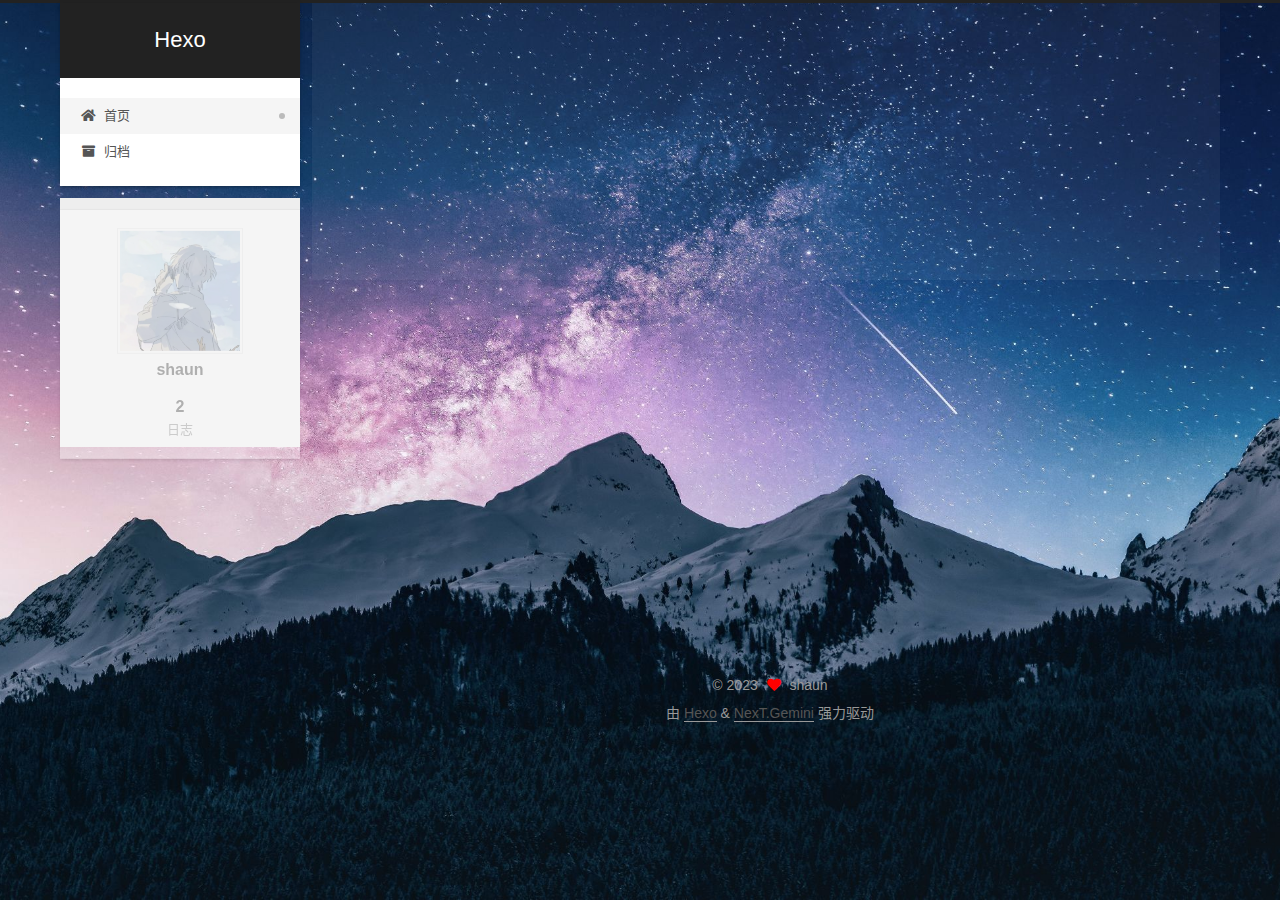
<file: index.html>
<!DOCTYPE html>
<html lang="zh-CN">
<head>
  <meta charset="UTF-8">
<meta name="viewport" content="width=device-width, initial-scale=1, maximum-scale=2">
<meta name="theme-color" content="#222">
<meta name="generator" content="Hexo 6.3.0">
  <link rel="apple-touch-icon" sizes="180x180" href="/images/apple-touch-icon-next.png">
  <link rel="icon" type="image/png" sizes="32x32" href="/images/favicon-32x32-next.png">
  <link rel="icon" type="image/png" sizes="16x16" href="/images/favicon-16x16-next.png">
  <link rel="mask-icon" href="/images/logo.svg" color="#222">

<link rel="stylesheet" href="/css/main.css">


<link rel="stylesheet" href="/lib/font-awesome/css/all.min.css">

<script id="hexo-configurations">
    var NexT = window.NexT || {};
    var CONFIG = {"hostname":"legendshaun.github.io","root":"/","scheme":"Gemini","version":"7.8.0","exturl":false,"sidebar":{"position":"left","display":"post","padding":18,"offset":12,"onmobile":false},"copycode":{"enable":false,"show_result":false,"style":null},"back2top":{"enable":true,"sidebar":false,"scrollpercent":false},"bookmark":{"enable":false,"color":"#222","save":"auto"},"fancybox":false,"mediumzoom":false,"lazyload":false,"pangu":false,"comments":{"style":"tabs","active":null,"storage":true,"lazyload":false,"nav":null},"algolia":{"hits":{"per_page":10},"labels":{"input_placeholder":"Search for Posts","hits_empty":"We didn't find any results for the search: ${query}","hits_stats":"${hits} results found in ${time} ms"}},"localsearch":{"enable":false,"trigger":"auto","top_n_per_article":1,"unescape":false,"preload":false},"motion":{"enable":true,"async":false,"transition":{"post_block":"fadeIn","post_header":"slideDownIn","post_body":"slideDownIn","coll_header":"slideLeftIn","sidebar":"slideUpIn"}}};
  </script>

  <meta property="og:type" content="website">
<meta property="og:title" content="Hexo">
<meta property="og:url" content="https://legendshaun.github.io/index.html">
<meta property="og:site_name" content="Hexo">
<meta property="og:locale" content="zh_CN">
<meta property="article:author" content="shaun">
<meta name="twitter:card" content="summary">

<link rel="canonical" href="https://legendshaun.github.io/">


<script id="page-configurations">
  // https://hexo.io/docs/variables.html
  CONFIG.page = {
    sidebar: "",
    isHome : true,
    isPost : false,
    lang   : 'zh-CN'
  };
</script>

  <title>Hexo</title>
  






  <noscript>
  <style>
  .use-motion .brand,
  .use-motion .menu-item,
  .sidebar-inner,
  .use-motion .post-block,
  .use-motion .pagination,
  .use-motion .comments,
  .use-motion .post-header,
  .use-motion .post-body,
  .use-motion .collection-header { opacity: initial; }

  .use-motion .site-title,
  .use-motion .site-subtitle {
    opacity: initial;
    top: initial;
  }

  .use-motion .logo-line-before i { left: initial; }
  .use-motion .logo-line-after i { right: initial; }
  </style>
</noscript>

</head>

<body itemscope itemtype="http://schema.org/WebPage">
  <div class="container use-motion">
    <div class="headband"></div>

    <header class="header" itemscope itemtype="http://schema.org/WPHeader">
      <div class="header-inner"><div class="site-brand-container">
  <div class="site-nav-toggle">
    <div class="toggle" aria-label="切换导航栏">
      <span class="toggle-line toggle-line-first"></span>
      <span class="toggle-line toggle-line-middle"></span>
      <span class="toggle-line toggle-line-last"></span>
    </div>
  </div>

  <div class="site-meta">

    <a href="/" class="brand" rel="start">
      <span class="logo-line-before"><i></i></span>
      <h1 class="site-title">Hexo</h1>
      <span class="logo-line-after"><i></i></span>
    </a>
  </div>

  <div class="site-nav-right">
    <div class="toggle popup-trigger">
    </div>
  </div>
</div>




<nav class="site-nav">
  <ul id="menu" class="main-menu menu">
        <li class="menu-item menu-item-home">

    <a href="/" rel="section"><i class="fa fa-home fa-fw"></i>首页</a>

  </li>
        <li class="menu-item menu-item-archives">

    <a href="/archives/" rel="section"><i class="fa fa-archive fa-fw"></i>归档</a>

  </li>
  </ul>
</nav>




</div>
    </header>

    
  <div class="back-to-top">
    <i class="fa fa-arrow-up"></i>
    <span>0%</span>
  </div>


    <main class="main">
      <div class="main-inner">
        <div class="content-wrap">
          

          <div class="content index posts-expand">
            
      
  
  
  <article itemscope itemtype="http://schema.org/Article" class="post-block" lang="zh-CN">
    <link itemprop="mainEntityOfPage" href="https://legendshaun.github.io/2023/04/12/newcode1/">

    <span hidden itemprop="author" itemscope itemtype="http://schema.org/Person">
      <meta itemprop="image" content="/images/avatar.png">
      <meta itemprop="name" content="shaun">
      <meta itemprop="description" content="">
    </span>

    <span hidden itemprop="publisher" itemscope itemtype="http://schema.org/Organization">
      <meta itemprop="name" content="Hexo">
    </span>
      <header class="post-header">
        <h2 class="post-title" itemprop="name headline">
          
            <a href="/2023/04/12/newcode1/" class="post-title-link" itemprop="url">newcode1</a>
        </h2>

        <div class="post-meta">
            <span class="post-meta-item">
              <span class="post-meta-item-icon">
                <i class="far fa-calendar"></i>
              </span>
              <span class="post-meta-item-text">发表于</span>
              

              <time title="创建时间：2023-04-12 19:09:59 / 修改时间：19:11:12" itemprop="dateCreated datePublished" datetime="2023-04-12T19:09:59+08:00">2023-04-12</time>
            </span>

          

        </div>
      </header>

    
    
    
    <div class="post-body" itemprop="articleBody">

      
          <h1 id="牛客网华为机试第一题"><a href="#牛客网华为机试第一题" class="headerlink" title="牛客网华为机试第一题"></a>牛客网华为机试第一题</h1>
      
    </div>

    
    
    
      <footer class="post-footer">
        <div class="post-eof"></div>
      </footer>
  </article>
  
  
  

      
  
  
  <article itemscope itemtype="http://schema.org/Article" class="post-block" lang="zh-CN">
    <link itemprop="mainEntityOfPage" href="https://legendshaun.github.io/2023/04/10/hello-world/">

    <span hidden itemprop="author" itemscope itemtype="http://schema.org/Person">
      <meta itemprop="image" content="/images/avatar.png">
      <meta itemprop="name" content="shaun">
      <meta itemprop="description" content="">
    </span>

    <span hidden itemprop="publisher" itemscope itemtype="http://schema.org/Organization">
      <meta itemprop="name" content="Hexo">
    </span>
      <header class="post-header">
        <h2 class="post-title" itemprop="name headline">
          
            <a href="/2023/04/10/hello-world/" class="post-title-link" itemprop="url">Hello World</a>
        </h2>

        <div class="post-meta">
            <span class="post-meta-item">
              <span class="post-meta-item-icon">
                <i class="far fa-calendar"></i>
              </span>
              <span class="post-meta-item-text">发表于</span>

              <time title="创建时间：2023-04-10 14:58:22" itemprop="dateCreated datePublished" datetime="2023-04-10T14:58:22+08:00">2023-04-10</time>
            </span>
              <span class="post-meta-item">
                <span class="post-meta-item-icon">
                  <i class="far fa-calendar-check"></i>
                </span>
                <span class="post-meta-item-text">更新于</span>
                <time title="修改时间：2023-04-12 21:03:36" itemprop="dateModified" datetime="2023-04-12T21:03:36+08:00">2023-04-12</time>
              </span>

          

        </div>
      </header>

    
    
    
    <div class="post-body" itemprop="articleBody">

      
          <p>Welcome to <a target="_blank" rel="noopener" href="https://hexo.io/">Hexo</a>! This is your very first post. Check <a target="_blank" rel="noopener" href="https://hexo.io/docs/">documentation</a> for more info. If you get any problems when using Hexo, you can find the answer in <a target="_blank" rel="noopener" href="https://hexo.io/docs/troubleshooting.html">troubleshooting</a> or you can ask me on <a target="_blank" rel="noopener" href="https://github.com/hexojs/hexo/issues">GitHub</a>.</p>
          <!--noindex-->
            <div class="post-button">
              <a class="btn" href="/2023/04/10/hello-world/#more" rel="contents">
                阅读全文 &raquo;
              </a>
            </div>
          <!--/noindex-->
        
      
    </div>

    
    
    
      <footer class="post-footer">
        <div class="post-eof"></div>
      </footer>
  </article>
  
  
  


  



          </div>
          

<script>
  window.addEventListener('tabs:register', () => {
    let { activeClass } = CONFIG.comments;
    if (CONFIG.comments.storage) {
      activeClass = localStorage.getItem('comments_active') || activeClass;
    }
    if (activeClass) {
      let activeTab = document.querySelector(`a[href="#comment-${activeClass}"]`);
      if (activeTab) {
        activeTab.click();
      }
    }
  });
  if (CONFIG.comments.storage) {
    window.addEventListener('tabs:click', event => {
      if (!event.target.matches('.tabs-comment .tab-content .tab-pane')) return;
      let commentClass = event.target.classList[1];
      localStorage.setItem('comments_active', commentClass);
    });
  }
</script>

        </div>
          
  
  <div class="toggle sidebar-toggle">
    <span class="toggle-line toggle-line-first"></span>
    <span class="toggle-line toggle-line-middle"></span>
    <span class="toggle-line toggle-line-last"></span>
  </div>

  <aside class="sidebar">
    <div class="sidebar-inner">

      <ul class="sidebar-nav motion-element">
        <li class="sidebar-nav-toc">
          文章目录
        </li>
        <li class="sidebar-nav-overview">
          站点概览
        </li>
      </ul>

      <!--noindex-->
      <div class="post-toc-wrap sidebar-panel">
      </div>
      <!--/noindex-->

      <div class="site-overview-wrap sidebar-panel">
        <div class="site-author motion-element" itemprop="author" itemscope itemtype="http://schema.org/Person">
    <img class="site-author-image" itemprop="image" alt="shaun"
      src="/images/avatar.png">
  <p class="site-author-name" itemprop="name">shaun</p>
  <div class="site-description" itemprop="description"></div>
</div>
<div class="site-state-wrap motion-element">
  <nav class="site-state">
      <div class="site-state-item site-state-posts">
          <a href="/archives/">
        
          <span class="site-state-item-count">2</span>
          <span class="site-state-item-name">日志</span>
        </a>
      </div>
  </nav>
</div>



      </div>

    </div>
  </aside>
  <div id="sidebar-dimmer"></div>


      </div>
    </main>

    <footer class="footer">
      <div class="footer-inner">
        

        

<div class="copyright">
  
  &copy; 
  <span itemprop="copyrightYear">2023</span>
  <span class="with-love">
    <i class="fa fa-heart"></i>
  </span>
  <span class="author" itemprop="copyrightHolder">shaun</span>
</div>
  <div class="powered-by">由 <a href="https://hexo.io/" class="theme-link" rel="noopener" target="_blank">Hexo</a> & <a href="https://theme-next.org/" class="theme-link" rel="noopener" target="_blank">NexT.Gemini</a> 强力驱动
  </div>

        








      </div>
    </footer>
  </div>

  
  <script src="/lib/anime.min.js"></script>
  <script src="/lib/velocity/velocity.min.js"></script>
  <script src="/lib/velocity/velocity.ui.min.js"></script>

<script src="/js/utils.js"></script>

<script src="/js/motion.js"></script>


<script src="/js/schemes/pisces.js"></script>


<script src="/js/next-boot.js"></script>




  















  

  

</body>
</html>
</file>
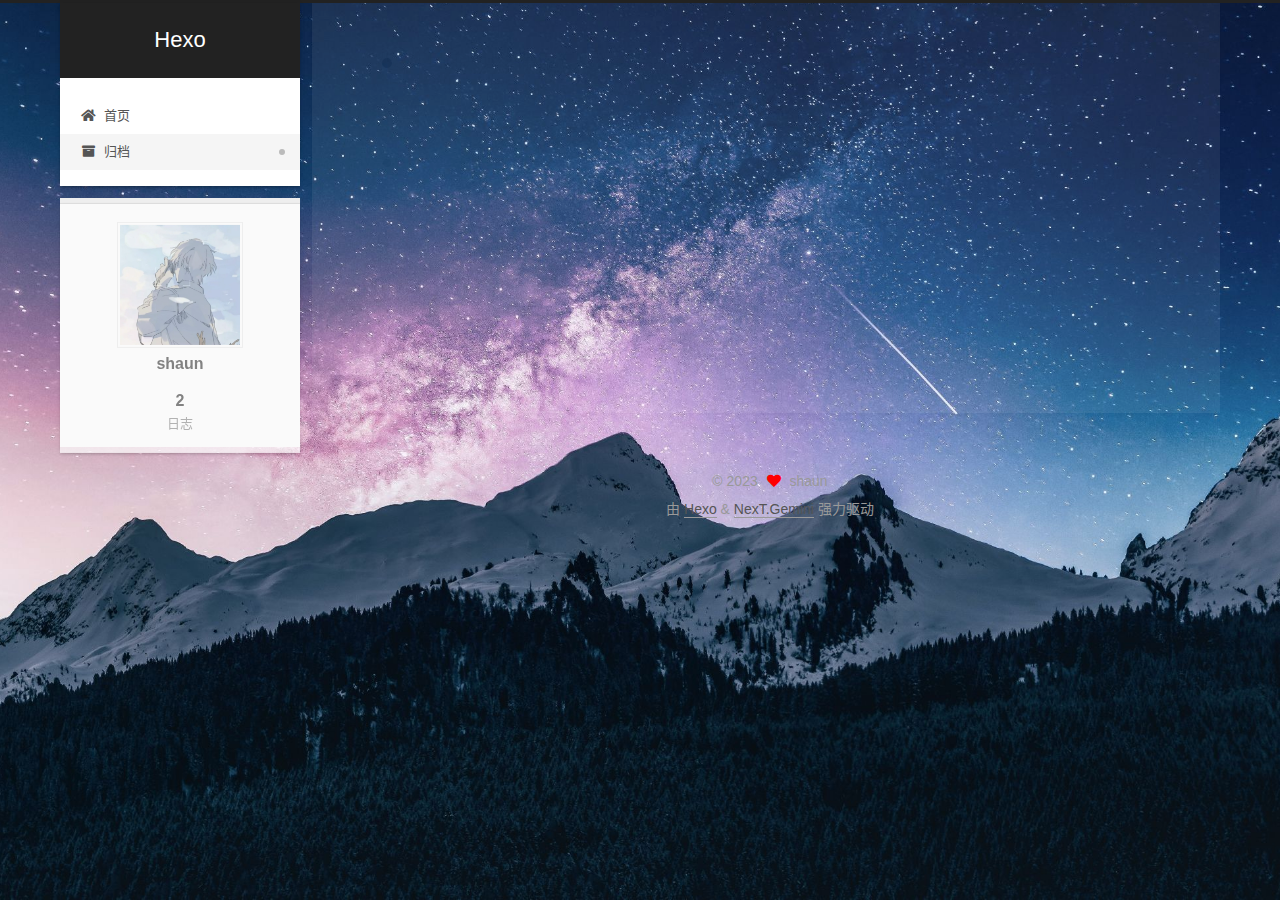
<file: archives/index.html>
<!DOCTYPE html>
<html lang="zh-CN">
<head>
  <meta charset="UTF-8">
<meta name="viewport" content="width=device-width, initial-scale=1, maximum-scale=2">
<meta name="theme-color" content="#222">
<meta name="generator" content="Hexo 6.3.0">
  <link rel="apple-touch-icon" sizes="180x180" href="/images/apple-touch-icon-next.png">
  <link rel="icon" type="image/png" sizes="32x32" href="/images/favicon-32x32-next.png">
  <link rel="icon" type="image/png" sizes="16x16" href="/images/favicon-16x16-next.png">
  <link rel="mask-icon" href="/images/logo.svg" color="#222">

<link rel="stylesheet" href="/css/main.css">


<link rel="stylesheet" href="/lib/font-awesome/css/all.min.css">

<script id="hexo-configurations">
    var NexT = window.NexT || {};
    var CONFIG = {"hostname":"legendshaun.github.io","root":"/","scheme":"Gemini","version":"7.8.0","exturl":false,"sidebar":{"position":"left","display":"post","padding":18,"offset":12,"onmobile":false},"copycode":{"enable":false,"show_result":false,"style":null},"back2top":{"enable":true,"sidebar":false,"scrollpercent":false},"bookmark":{"enable":false,"color":"#222","save":"auto"},"fancybox":false,"mediumzoom":false,"lazyload":false,"pangu":false,"comments":{"style":"tabs","active":null,"storage":true,"lazyload":false,"nav":null},"algolia":{"hits":{"per_page":10},"labels":{"input_placeholder":"Search for Posts","hits_empty":"We didn't find any results for the search: ${query}","hits_stats":"${hits} results found in ${time} ms"}},"localsearch":{"enable":false,"trigger":"auto","top_n_per_article":1,"unescape":false,"preload":false},"motion":{"enable":true,"async":false,"transition":{"post_block":"fadeIn","post_header":"slideDownIn","post_body":"slideDownIn","coll_header":"slideLeftIn","sidebar":"slideUpIn"}}};
  </script>

  <meta property="og:type" content="website">
<meta property="og:title" content="Hexo">
<meta property="og:url" content="https://legendshaun.github.io/archives/index.html">
<meta property="og:site_name" content="Hexo">
<meta property="og:locale" content="zh_CN">
<meta property="article:author" content="shaun">
<meta name="twitter:card" content="summary">

<link rel="canonical" href="https://legendshaun.github.io/archives/">


<script id="page-configurations">
  // https://hexo.io/docs/variables.html
  CONFIG.page = {
    sidebar: "",
    isHome : false,
    isPost : false,
    lang   : 'zh-CN'
  };
</script>

  <title>归档 | Hexo</title>
  






  <noscript>
  <style>
  .use-motion .brand,
  .use-motion .menu-item,
  .sidebar-inner,
  .use-motion .post-block,
  .use-motion .pagination,
  .use-motion .comments,
  .use-motion .post-header,
  .use-motion .post-body,
  .use-motion .collection-header { opacity: initial; }

  .use-motion .site-title,
  .use-motion .site-subtitle {
    opacity: initial;
    top: initial;
  }

  .use-motion .logo-line-before i { left: initial; }
  .use-motion .logo-line-after i { right: initial; }
  </style>
</noscript>

</head>

<body itemscope itemtype="http://schema.org/WebPage">
  <div class="container use-motion">
    <div class="headband"></div>

    <header class="header" itemscope itemtype="http://schema.org/WPHeader">
      <div class="header-inner"><div class="site-brand-container">
  <div class="site-nav-toggle">
    <div class="toggle" aria-label="切换导航栏">
      <span class="toggle-line toggle-line-first"></span>
      <span class="toggle-line toggle-line-middle"></span>
      <span class="toggle-line toggle-line-last"></span>
    </div>
  </div>

  <div class="site-meta">

    <a href="/" class="brand" rel="start">
      <span class="logo-line-before"><i></i></span>
      <h1 class="site-title">Hexo</h1>
      <span class="logo-line-after"><i></i></span>
    </a>
  </div>

  <div class="site-nav-right">
    <div class="toggle popup-trigger">
    </div>
  </div>
</div>




<nav class="site-nav">
  <ul id="menu" class="main-menu menu">
        <li class="menu-item menu-item-home">

    <a href="/" rel="section"><i class="fa fa-home fa-fw"></i>首页</a>

  </li>
        <li class="menu-item menu-item-archives">

    <a href="/archives/" rel="section"><i class="fa fa-archive fa-fw"></i>归档</a>

  </li>
  </ul>
</nav>




</div>
    </header>

    
  <div class="back-to-top">
    <i class="fa fa-arrow-up"></i>
    <span>0%</span>
  </div>


    <main class="main">
      <div class="main-inner">
        <div class="content-wrap">
          

          <div class="content archive">
            

  
  
  
  <div class="post-block">
    <div class="posts-collapse">
      <div class="collection-title">
        <span class="collection-header">嗯..! 目前共计 2 篇日志。 继续努力。</span>
      </div>

      
    <div class="collection-year">
      <span class="collection-header">2023</span>
    </div>

  <article itemscope itemtype="http://schema.org/Article">
    <header class="post-header">

      <div class="post-meta">
        <time itemprop="dateCreated"
              datetime="2023-04-12T19:09:59+08:00"
              content="2023-04-12">
          04-12
        </time>
      </div>

      <div class="post-title">
          <a class="post-title-link" href="/2023/04/12/newcode1/" itemprop="url">
            <span itemprop="name">newcode1</span>
          </a>
      </div>

    </header>
  </article>

  <article itemscope itemtype="http://schema.org/Article">
    <header class="post-header">

      <div class="post-meta">
        <time itemprop="dateCreated"
              datetime="2023-04-10T14:58:22+08:00"
              content="2023-04-10">
          04-10
        </time>
      </div>

      <div class="post-title">
          <a class="post-title-link" href="/2023/04/10/hello-world/" itemprop="url">
            <span itemprop="name">Hello World</span>
          </a>
      </div>

    </header>
  </article>


    </div>
  </div>
  
  
  

  



          </div>
          

<script>
  window.addEventListener('tabs:register', () => {
    let { activeClass } = CONFIG.comments;
    if (CONFIG.comments.storage) {
      activeClass = localStorage.getItem('comments_active') || activeClass;
    }
    if (activeClass) {
      let activeTab = document.querySelector(`a[href="#comment-${activeClass}"]`);
      if (activeTab) {
        activeTab.click();
      }
    }
  });
  if (CONFIG.comments.storage) {
    window.addEventListener('tabs:click', event => {
      if (!event.target.matches('.tabs-comment .tab-content .tab-pane')) return;
      let commentClass = event.target.classList[1];
      localStorage.setItem('comments_active', commentClass);
    });
  }
</script>

        </div>
          
  
  <div class="toggle sidebar-toggle">
    <span class="toggle-line toggle-line-first"></span>
    <span class="toggle-line toggle-line-middle"></span>
    <span class="toggle-line toggle-line-last"></span>
  </div>

  <aside class="sidebar">
    <div class="sidebar-inner">

      <ul class="sidebar-nav motion-element">
        <li class="sidebar-nav-toc">
          文章目录
        </li>
        <li class="sidebar-nav-overview">
          站点概览
        </li>
      </ul>

      <!--noindex-->
      <div class="post-toc-wrap sidebar-panel">
      </div>
      <!--/noindex-->

      <div class="site-overview-wrap sidebar-panel">
        <div class="site-author motion-element" itemprop="author" itemscope itemtype="http://schema.org/Person">
    <img class="site-author-image" itemprop="image" alt="shaun"
      src="/images/avatar.png">
  <p class="site-author-name" itemprop="name">shaun</p>
  <div class="site-description" itemprop="description"></div>
</div>
<div class="site-state-wrap motion-element">
  <nav class="site-state">
      <div class="site-state-item site-state-posts">
          <a href="/archives/">
        
          <span class="site-state-item-count">2</span>
          <span class="site-state-item-name">日志</span>
        </a>
      </div>
  </nav>
</div>



      </div>

    </div>
  </aside>
  <div id="sidebar-dimmer"></div>


      </div>
    </main>

    <footer class="footer">
      <div class="footer-inner">
        

        

<div class="copyright">
  
  &copy; 
  <span itemprop="copyrightYear">2023</span>
  <span class="with-love">
    <i class="fa fa-heart"></i>
  </span>
  <span class="author" itemprop="copyrightHolder">shaun</span>
</div>
  <div class="powered-by">由 <a href="https://hexo.io/" class="theme-link" rel="noopener" target="_blank">Hexo</a> & <a href="https://theme-next.org/" class="theme-link" rel="noopener" target="_blank">NexT.Gemini</a> 强力驱动
  </div>

        








      </div>
    </footer>
  </div>

  
  <script src="/lib/anime.min.js"></script>
  <script src="/lib/velocity/velocity.min.js"></script>
  <script src="/lib/velocity/velocity.ui.min.js"></script>

<script src="/js/utils.js"></script>

<script src="/js/motion.js"></script>


<script src="/js/schemes/pisces.js"></script>


<script src="/js/next-boot.js"></script>




  















  

  

</body>
</html>
</file>
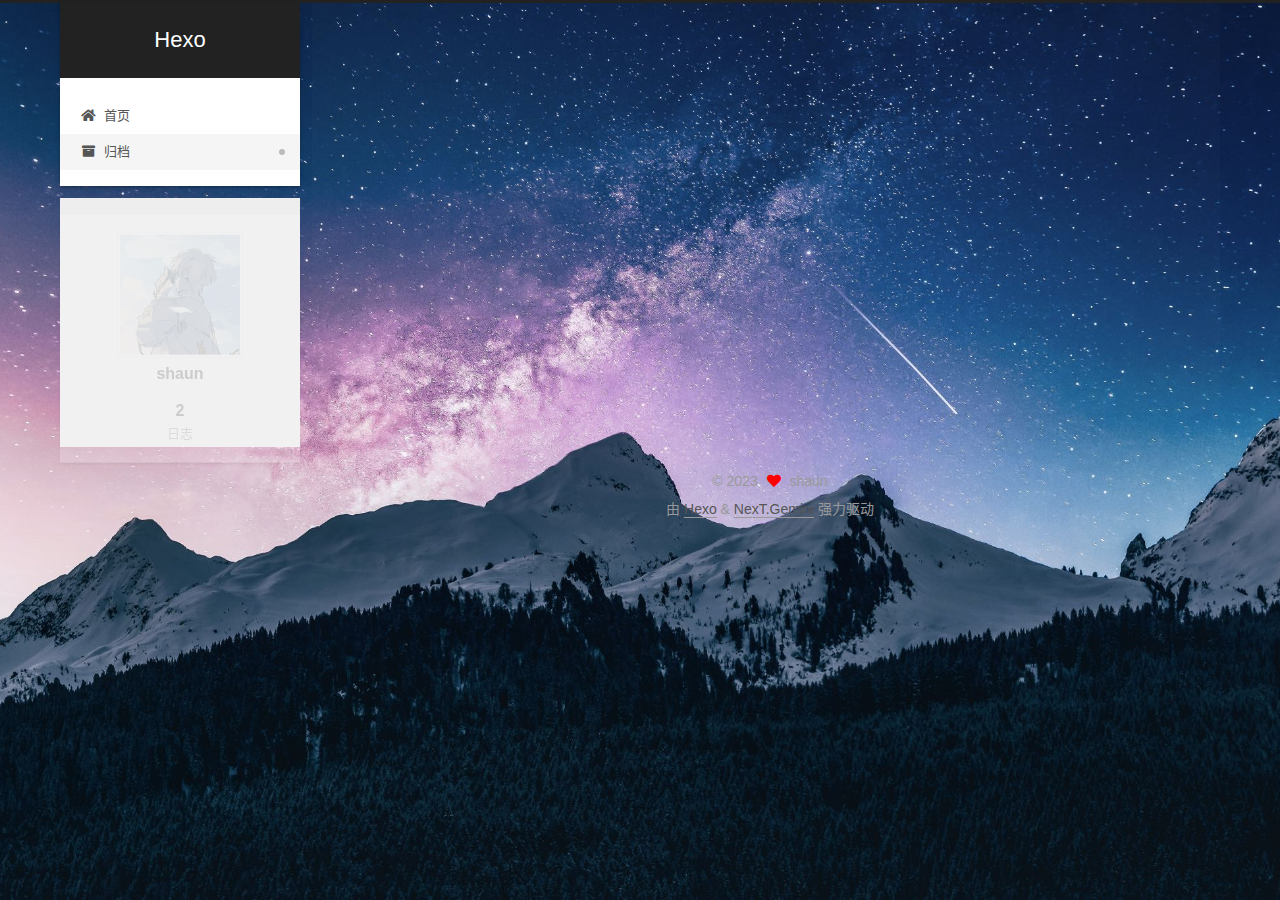
<file: archives/2023/index.html>
<!DOCTYPE html>
<html lang="zh-CN">
<head>
  <meta charset="UTF-8">
<meta name="viewport" content="width=device-width, initial-scale=1, maximum-scale=2">
<meta name="theme-color" content="#222">
<meta name="generator" content="Hexo 6.3.0">
  <link rel="apple-touch-icon" sizes="180x180" href="/images/apple-touch-icon-next.png">
  <link rel="icon" type="image/png" sizes="32x32" href="/images/favicon-32x32-next.png">
  <link rel="icon" type="image/png" sizes="16x16" href="/images/favicon-16x16-next.png">
  <link rel="mask-icon" href="/images/logo.svg" color="#222">

<link rel="stylesheet" href="/css/main.css">


<link rel="stylesheet" href="/lib/font-awesome/css/all.min.css">

<script id="hexo-configurations">
    var NexT = window.NexT || {};
    var CONFIG = {"hostname":"legendshaun.github.io","root":"/","scheme":"Gemini","version":"7.8.0","exturl":false,"sidebar":{"position":"left","display":"post","padding":18,"offset":12,"onmobile":false},"copycode":{"enable":false,"show_result":false,"style":null},"back2top":{"enable":true,"sidebar":false,"scrollpercent":false},"bookmark":{"enable":false,"color":"#222","save":"auto"},"fancybox":false,"mediumzoom":false,"lazyload":false,"pangu":false,"comments":{"style":"tabs","active":null,"storage":true,"lazyload":false,"nav":null},"algolia":{"hits":{"per_page":10},"labels":{"input_placeholder":"Search for Posts","hits_empty":"We didn't find any results for the search: ${query}","hits_stats":"${hits} results found in ${time} ms"}},"localsearch":{"enable":false,"trigger":"auto","top_n_per_article":1,"unescape":false,"preload":false},"motion":{"enable":true,"async":false,"transition":{"post_block":"fadeIn","post_header":"slideDownIn","post_body":"slideDownIn","coll_header":"slideLeftIn","sidebar":"slideUpIn"}}};
  </script>

  <meta property="og:type" content="website">
<meta property="og:title" content="Hexo">
<meta property="og:url" content="https://legendshaun.github.io/archives/2023/index.html">
<meta property="og:site_name" content="Hexo">
<meta property="og:locale" content="zh_CN">
<meta property="article:author" content="shaun">
<meta name="twitter:card" content="summary">

<link rel="canonical" href="https://legendshaun.github.io/archives/2023/">


<script id="page-configurations">
  // https://hexo.io/docs/variables.html
  CONFIG.page = {
    sidebar: "",
    isHome : false,
    isPost : false,
    lang   : 'zh-CN'
  };
</script>

  <title>归档 | Hexo</title>
  






  <noscript>
  <style>
  .use-motion .brand,
  .use-motion .menu-item,
  .sidebar-inner,
  .use-motion .post-block,
  .use-motion .pagination,
  .use-motion .comments,
  .use-motion .post-header,
  .use-motion .post-body,
  .use-motion .collection-header { opacity: initial; }

  .use-motion .site-title,
  .use-motion .site-subtitle {
    opacity: initial;
    top: initial;
  }

  .use-motion .logo-line-before i { left: initial; }
  .use-motion .logo-line-after i { right: initial; }
  </style>
</noscript>

</head>

<body itemscope itemtype="http://schema.org/WebPage">
  <div class="container use-motion">
    <div class="headband"></div>

    <header class="header" itemscope itemtype="http://schema.org/WPHeader">
      <div class="header-inner"><div class="site-brand-container">
  <div class="site-nav-toggle">
    <div class="toggle" aria-label="切换导航栏">
      <span class="toggle-line toggle-line-first"></span>
      <span class="toggle-line toggle-line-middle"></span>
      <span class="toggle-line toggle-line-last"></span>
    </div>
  </div>

  <div class="site-meta">

    <a href="/" class="brand" rel="start">
      <span class="logo-line-before"><i></i></span>
      <h1 class="site-title">Hexo</h1>
      <span class="logo-line-after"><i></i></span>
    </a>
  </div>

  <div class="site-nav-right">
    <div class="toggle popup-trigger">
    </div>
  </div>
</div>




<nav class="site-nav">
  <ul id="menu" class="main-menu menu">
        <li class="menu-item menu-item-home">

    <a href="/" rel="section"><i class="fa fa-home fa-fw"></i>首页</a>

  </li>
        <li class="menu-item menu-item-archives">

    <a href="/archives/" rel="section"><i class="fa fa-archive fa-fw"></i>归档</a>

  </li>
  </ul>
</nav>




</div>
    </header>

    
  <div class="back-to-top">
    <i class="fa fa-arrow-up"></i>
    <span>0%</span>
  </div>


    <main class="main">
      <div class="main-inner">
        <div class="content-wrap">
          

          <div class="content archive">
            

  
  
  
  <div class="post-block">
    <div class="posts-collapse">
      <div class="collection-title">
        <span class="collection-header">嗯..! 目前共计 2 篇日志。 继续努力。</span>
      </div>

      
    <div class="collection-year">
      <span class="collection-header">2023</span>
    </div>

  <article itemscope itemtype="http://schema.org/Article">
    <header class="post-header">

      <div class="post-meta">
        <time itemprop="dateCreated"
              datetime="2023-04-12T19:09:59+08:00"
              content="2023-04-12">
          04-12
        </time>
      </div>

      <div class="post-title">
          <a class="post-title-link" href="/2023/04/12/newcode1/" itemprop="url">
            <span itemprop="name">newcode1</span>
          </a>
      </div>

    </header>
  </article>

  <article itemscope itemtype="http://schema.org/Article">
    <header class="post-header">

      <div class="post-meta">
        <time itemprop="dateCreated"
              datetime="2023-04-10T14:58:22+08:00"
              content="2023-04-10">
          04-10
        </time>
      </div>

      <div class="post-title">
          <a class="post-title-link" href="/2023/04/10/hello-world/" itemprop="url">
            <span itemprop="name">Hello World</span>
          </a>
      </div>

    </header>
  </article>


    </div>
  </div>
  
  
  

  



          </div>
          

<script>
  window.addEventListener('tabs:register', () => {
    let { activeClass } = CONFIG.comments;
    if (CONFIG.comments.storage) {
      activeClass = localStorage.getItem('comments_active') || activeClass;
    }
    if (activeClass) {
      let activeTab = document.querySelector(`a[href="#comment-${activeClass}"]`);
      if (activeTab) {
        activeTab.click();
      }
    }
  });
  if (CONFIG.comments.storage) {
    window.addEventListener('tabs:click', event => {
      if (!event.target.matches('.tabs-comment .tab-content .tab-pane')) return;
      let commentClass = event.target.classList[1];
      localStorage.setItem('comments_active', commentClass);
    });
  }
</script>

        </div>
          
  
  <div class="toggle sidebar-toggle">
    <span class="toggle-line toggle-line-first"></span>
    <span class="toggle-line toggle-line-middle"></span>
    <span class="toggle-line toggle-line-last"></span>
  </div>

  <aside class="sidebar">
    <div class="sidebar-inner">

      <ul class="sidebar-nav motion-element">
        <li class="sidebar-nav-toc">
          文章目录
        </li>
        <li class="sidebar-nav-overview">
          站点概览
        </li>
      </ul>

      <!--noindex-->
      <div class="post-toc-wrap sidebar-panel">
      </div>
      <!--/noindex-->

      <div class="site-overview-wrap sidebar-panel">
        <div class="site-author motion-element" itemprop="author" itemscope itemtype="http://schema.org/Person">
    <img class="site-author-image" itemprop="image" alt="shaun"
      src="/images/avatar.png">
  <p class="site-author-name" itemprop="name">shaun</p>
  <div class="site-description" itemprop="description"></div>
</div>
<div class="site-state-wrap motion-element">
  <nav class="site-state">
      <div class="site-state-item site-state-posts">
          <a href="/archives/">
        
          <span class="site-state-item-count">2</span>
          <span class="site-state-item-name">日志</span>
        </a>
      </div>
  </nav>
</div>



      </div>

    </div>
  </aside>
  <div id="sidebar-dimmer"></div>


      </div>
    </main>

    <footer class="footer">
      <div class="footer-inner">
        

        

<div class="copyright">
  
  &copy; 
  <span itemprop="copyrightYear">2023</span>
  <span class="with-love">
    <i class="fa fa-heart"></i>
  </span>
  <span class="author" itemprop="copyrightHolder">shaun</span>
</div>
  <div class="powered-by">由 <a href="https://hexo.io/" class="theme-link" rel="noopener" target="_blank">Hexo</a> & <a href="https://theme-next.org/" class="theme-link" rel="noopener" target="_blank">NexT.Gemini</a> 强力驱动
  </div>

        








      </div>
    </footer>
  </div>

  
  <script src="/lib/anime.min.js"></script>
  <script src="/lib/velocity/velocity.min.js"></script>
  <script src="/lib/velocity/velocity.ui.min.js"></script>

<script src="/js/utils.js"></script>

<script src="/js/motion.js"></script>


<script src="/js/schemes/pisces.js"></script>


<script src="/js/next-boot.js"></script>




  















  

  

</body>
</html>
</file>
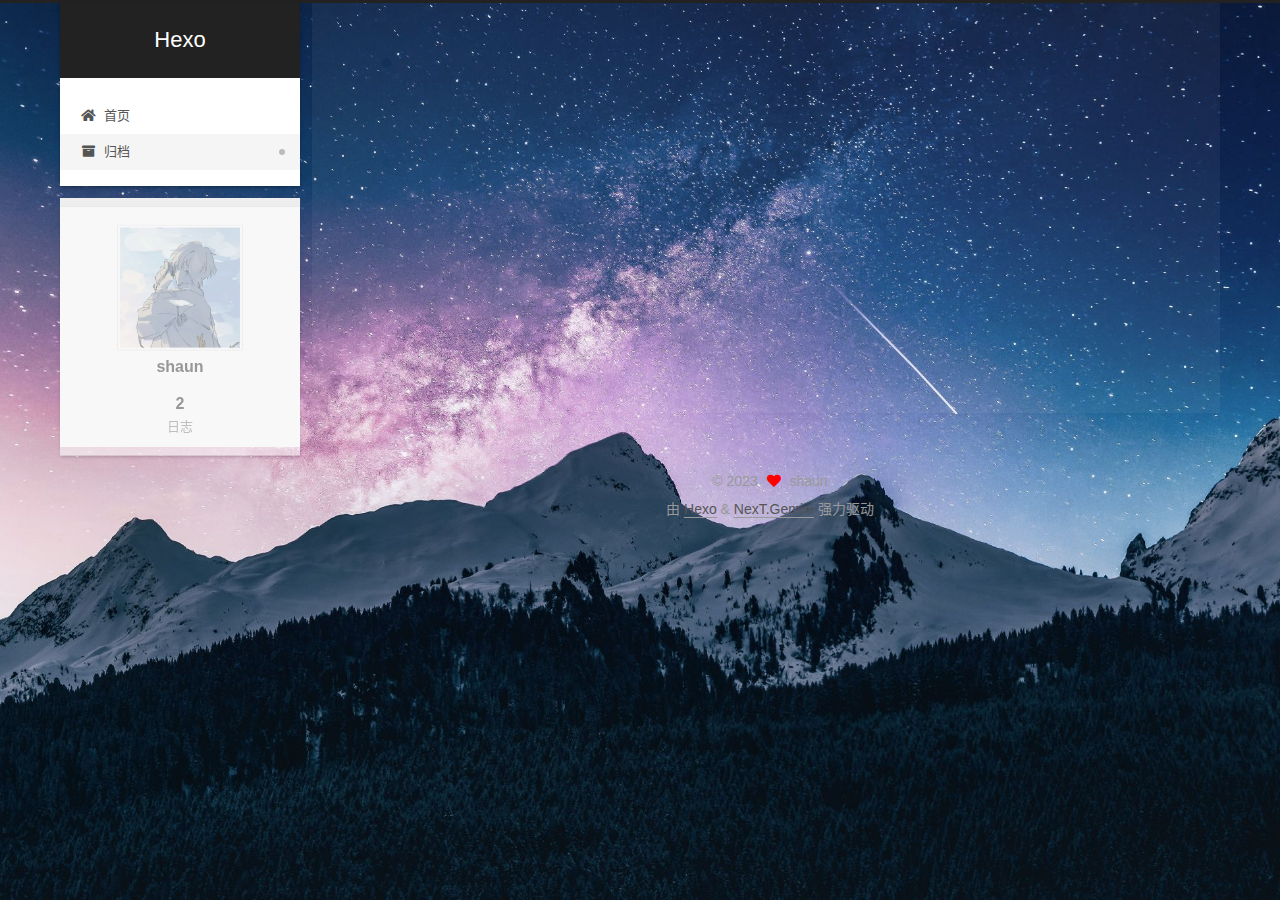
<file: archives/2023/04/index.html>
<!DOCTYPE html>
<html lang="zh-CN">
<head>
  <meta charset="UTF-8">
<meta name="viewport" content="width=device-width, initial-scale=1, maximum-scale=2">
<meta name="theme-color" content="#222">
<meta name="generator" content="Hexo 6.3.0">
  <link rel="apple-touch-icon" sizes="180x180" href="/images/apple-touch-icon-next.png">
  <link rel="icon" type="image/png" sizes="32x32" href="/images/favicon-32x32-next.png">
  <link rel="icon" type="image/png" sizes="16x16" href="/images/favicon-16x16-next.png">
  <link rel="mask-icon" href="/images/logo.svg" color="#222">

<link rel="stylesheet" href="/css/main.css">


<link rel="stylesheet" href="/lib/font-awesome/css/all.min.css">

<script id="hexo-configurations">
    var NexT = window.NexT || {};
    var CONFIG = {"hostname":"legendshaun.github.io","root":"/","scheme":"Gemini","version":"7.8.0","exturl":false,"sidebar":{"position":"left","display":"post","padding":18,"offset":12,"onmobile":false},"copycode":{"enable":false,"show_result":false,"style":null},"back2top":{"enable":true,"sidebar":false,"scrollpercent":false},"bookmark":{"enable":false,"color":"#222","save":"auto"},"fancybox":false,"mediumzoom":false,"lazyload":false,"pangu":false,"comments":{"style":"tabs","active":null,"storage":true,"lazyload":false,"nav":null},"algolia":{"hits":{"per_page":10},"labels":{"input_placeholder":"Search for Posts","hits_empty":"We didn't find any results for the search: ${query}","hits_stats":"${hits} results found in ${time} ms"}},"localsearch":{"enable":false,"trigger":"auto","top_n_per_article":1,"unescape":false,"preload":false},"motion":{"enable":true,"async":false,"transition":{"post_block":"fadeIn","post_header":"slideDownIn","post_body":"slideDownIn","coll_header":"slideLeftIn","sidebar":"slideUpIn"}}};
  </script>

  <meta property="og:type" content="website">
<meta property="og:title" content="Hexo">
<meta property="og:url" content="https://legendshaun.github.io/archives/2023/04/index.html">
<meta property="og:site_name" content="Hexo">
<meta property="og:locale" content="zh_CN">
<meta property="article:author" content="shaun">
<meta name="twitter:card" content="summary">

<link rel="canonical" href="https://legendshaun.github.io/archives/2023/04/">


<script id="page-configurations">
  // https://hexo.io/docs/variables.html
  CONFIG.page = {
    sidebar: "",
    isHome : false,
    isPost : false,
    lang   : 'zh-CN'
  };
</script>

  <title>归档 | Hexo</title>
  






  <noscript>
  <style>
  .use-motion .brand,
  .use-motion .menu-item,
  .sidebar-inner,
  .use-motion .post-block,
  .use-motion .pagination,
  .use-motion .comments,
  .use-motion .post-header,
  .use-motion .post-body,
  .use-motion .collection-header { opacity: initial; }

  .use-motion .site-title,
  .use-motion .site-subtitle {
    opacity: initial;
    top: initial;
  }

  .use-motion .logo-line-before i { left: initial; }
  .use-motion .logo-line-after i { right: initial; }
  </style>
</noscript>

</head>

<body itemscope itemtype="http://schema.org/WebPage">
  <div class="container use-motion">
    <div class="headband"></div>

    <header class="header" itemscope itemtype="http://schema.org/WPHeader">
      <div class="header-inner"><div class="site-brand-container">
  <div class="site-nav-toggle">
    <div class="toggle" aria-label="切换导航栏">
      <span class="toggle-line toggle-line-first"></span>
      <span class="toggle-line toggle-line-middle"></span>
      <span class="toggle-line toggle-line-last"></span>
    </div>
  </div>

  <div class="site-meta">

    <a href="/" class="brand" rel="start">
      <span class="logo-line-before"><i></i></span>
      <h1 class="site-title">Hexo</h1>
      <span class="logo-line-after"><i></i></span>
    </a>
  </div>

  <div class="site-nav-right">
    <div class="toggle popup-trigger">
    </div>
  </div>
</div>




<nav class="site-nav">
  <ul id="menu" class="main-menu menu">
        <li class="menu-item menu-item-home">

    <a href="/" rel="section"><i class="fa fa-home fa-fw"></i>首页</a>

  </li>
        <li class="menu-item menu-item-archives">

    <a href="/archives/" rel="section"><i class="fa fa-archive fa-fw"></i>归档</a>

  </li>
  </ul>
</nav>




</div>
    </header>

    
  <div class="back-to-top">
    <i class="fa fa-arrow-up"></i>
    <span>0%</span>
  </div>


    <main class="main">
      <div class="main-inner">
        <div class="content-wrap">
          

          <div class="content archive">
            

  
  
  
  <div class="post-block">
    <div class="posts-collapse">
      <div class="collection-title">
        <span class="collection-header">嗯..! 目前共计 2 篇日志。 继续努力。</span>
      </div>

      
    <div class="collection-year">
      <span class="collection-header">2023</span>
    </div>

  <article itemscope itemtype="http://schema.org/Article">
    <header class="post-header">

      <div class="post-meta">
        <time itemprop="dateCreated"
              datetime="2023-04-12T19:09:59+08:00"
              content="2023-04-12">
          04-12
        </time>
      </div>

      <div class="post-title">
          <a class="post-title-link" href="/2023/04/12/newcode1/" itemprop="url">
            <span itemprop="name">newcode1</span>
          </a>
      </div>

    </header>
  </article>

  <article itemscope itemtype="http://schema.org/Article">
    <header class="post-header">

      <div class="post-meta">
        <time itemprop="dateCreated"
              datetime="2023-04-10T14:58:22+08:00"
              content="2023-04-10">
          04-10
        </time>
      </div>

      <div class="post-title">
          <a class="post-title-link" href="/2023/04/10/hello-world/" itemprop="url">
            <span itemprop="name">Hello World</span>
          </a>
      </div>

    </header>
  </article>


    </div>
  </div>
  
  
  

  



          </div>
          

<script>
  window.addEventListener('tabs:register', () => {
    let { activeClass } = CONFIG.comments;
    if (CONFIG.comments.storage) {
      activeClass = localStorage.getItem('comments_active') || activeClass;
    }
    if (activeClass) {
      let activeTab = document.querySelector(`a[href="#comment-${activeClass}"]`);
      if (activeTab) {
        activeTab.click();
      }
    }
  });
  if (CONFIG.comments.storage) {
    window.addEventListener('tabs:click', event => {
      if (!event.target.matches('.tabs-comment .tab-content .tab-pane')) return;
      let commentClass = event.target.classList[1];
      localStorage.setItem('comments_active', commentClass);
    });
  }
</script>

        </div>
          
  
  <div class="toggle sidebar-toggle">
    <span class="toggle-line toggle-line-first"></span>
    <span class="toggle-line toggle-line-middle"></span>
    <span class="toggle-line toggle-line-last"></span>
  </div>

  <aside class="sidebar">
    <div class="sidebar-inner">

      <ul class="sidebar-nav motion-element">
        <li class="sidebar-nav-toc">
          文章目录
        </li>
        <li class="sidebar-nav-overview">
          站点概览
        </li>
      </ul>

      <!--noindex-->
      <div class="post-toc-wrap sidebar-panel">
      </div>
      <!--/noindex-->

      <div class="site-overview-wrap sidebar-panel">
        <div class="site-author motion-element" itemprop="author" itemscope itemtype="http://schema.org/Person">
    <img class="site-author-image" itemprop="image" alt="shaun"
      src="/images/avatar.png">
  <p class="site-author-name" itemprop="name">shaun</p>
  <div class="site-description" itemprop="description"></div>
</div>
<div class="site-state-wrap motion-element">
  <nav class="site-state">
      <div class="site-state-item site-state-posts">
          <a href="/archives/">
        
          <span class="site-state-item-count">2</span>
          <span class="site-state-item-name">日志</span>
        </a>
      </div>
  </nav>
</div>



      </div>

    </div>
  </aside>
  <div id="sidebar-dimmer"></div>


      </div>
    </main>

    <footer class="footer">
      <div class="footer-inner">
        

        

<div class="copyright">
  
  &copy; 
  <span itemprop="copyrightYear">2023</span>
  <span class="with-love">
    <i class="fa fa-heart"></i>
  </span>
  <span class="author" itemprop="copyrightHolder">shaun</span>
</div>
  <div class="powered-by">由 <a href="https://hexo.io/" class="theme-link" rel="noopener" target="_blank">Hexo</a> & <a href="https://theme-next.org/" class="theme-link" rel="noopener" target="_blank">NexT.Gemini</a> 强力驱动
  </div>

        








      </div>
    </footer>
  </div>

  
  <script src="/lib/anime.min.js"></script>
  <script src="/lib/velocity/velocity.min.js"></script>
  <script src="/lib/velocity/velocity.ui.min.js"></script>

<script src="/js/utils.js"></script>

<script src="/js/motion.js"></script>


<script src="/js/schemes/pisces.js"></script>


<script src="/js/next-boot.js"></script>




  















  

  

</body>
</html>
</file>
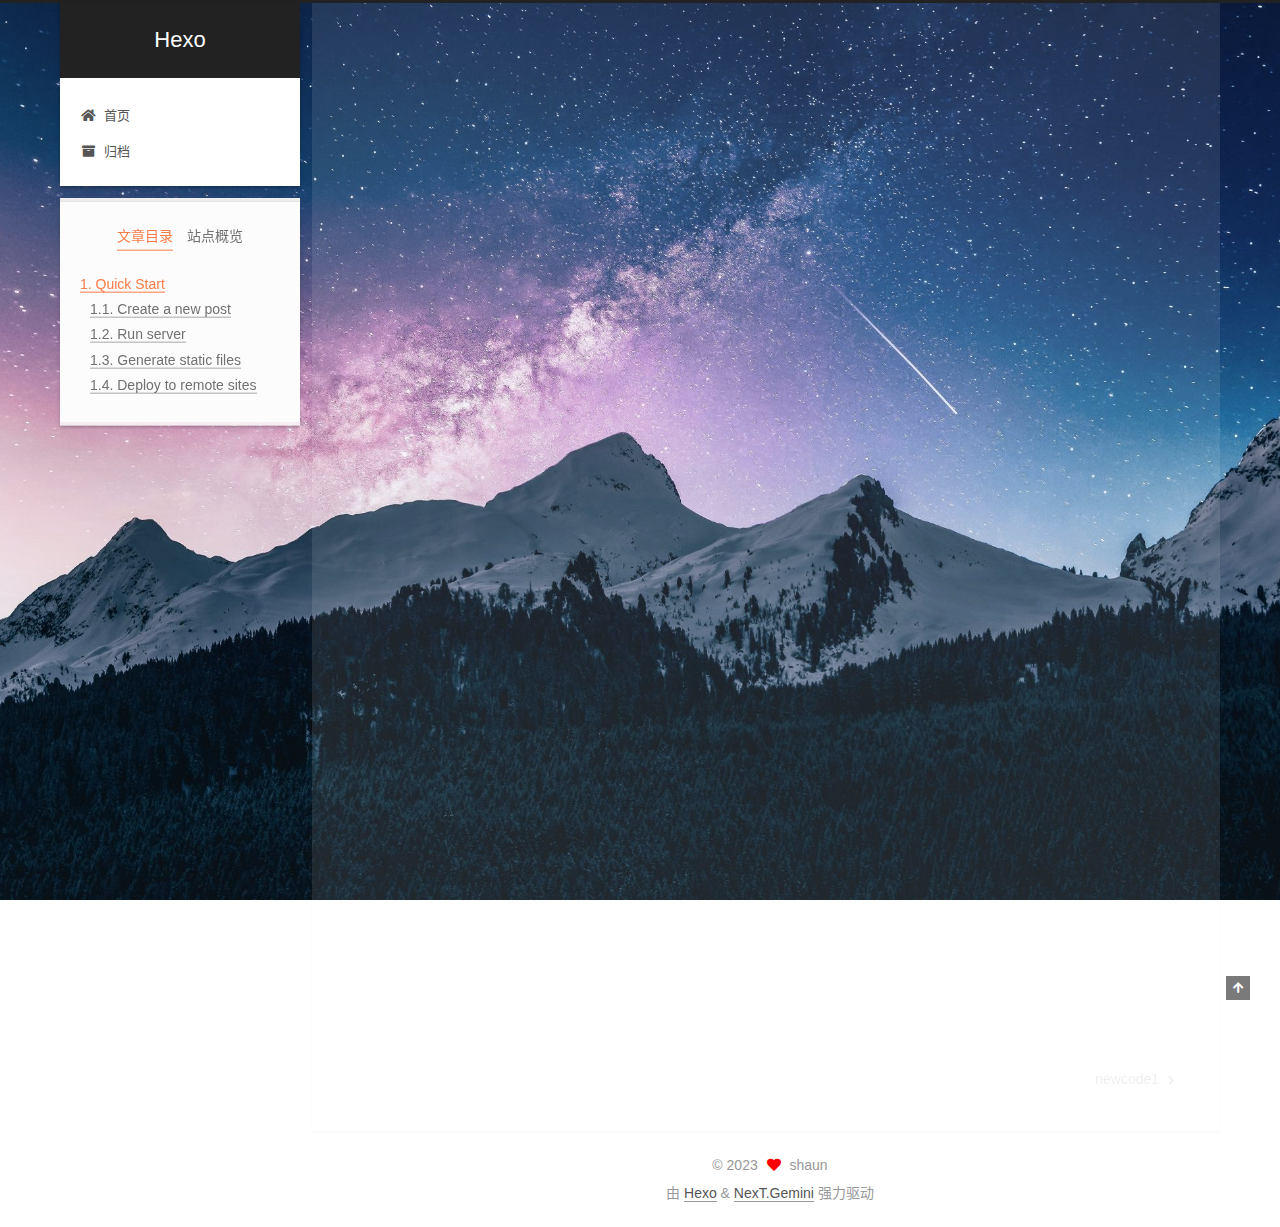
<file: 2023/04/10/hello-world/index.html>
<!DOCTYPE html>
<html lang="zh-CN">
<head>
  <meta charset="UTF-8">
<meta name="viewport" content="width=device-width, initial-scale=1, maximum-scale=2">
<meta name="theme-color" content="#222">
<meta name="generator" content="Hexo 6.3.0">
  <link rel="apple-touch-icon" sizes="180x180" href="/images/apple-touch-icon-next.png">
  <link rel="icon" type="image/png" sizes="32x32" href="/images/favicon-32x32-next.png">
  <link rel="icon" type="image/png" sizes="16x16" href="/images/favicon-16x16-next.png">
  <link rel="mask-icon" href="/images/logo.svg" color="#222">

<link rel="stylesheet" href="/css/main.css">


<link rel="stylesheet" href="/lib/font-awesome/css/all.min.css">

<script id="hexo-configurations">
    var NexT = window.NexT || {};
    var CONFIG = {"hostname":"legendshaun.github.io","root":"/","scheme":"Gemini","version":"7.8.0","exturl":false,"sidebar":{"position":"left","display":"post","padding":18,"offset":12,"onmobile":false},"copycode":{"enable":false,"show_result":false,"style":null},"back2top":{"enable":true,"sidebar":false,"scrollpercent":false},"bookmark":{"enable":false,"color":"#222","save":"auto"},"fancybox":false,"mediumzoom":false,"lazyload":false,"pangu":false,"comments":{"style":"tabs","active":null,"storage":true,"lazyload":false,"nav":null},"algolia":{"hits":{"per_page":10},"labels":{"input_placeholder":"Search for Posts","hits_empty":"We didn't find any results for the search: ${query}","hits_stats":"${hits} results found in ${time} ms"}},"localsearch":{"enable":false,"trigger":"auto","top_n_per_article":1,"unescape":false,"preload":false},"motion":{"enable":true,"async":false,"transition":{"post_block":"fadeIn","post_header":"slideDownIn","post_body":"slideDownIn","coll_header":"slideLeftIn","sidebar":"slideUpIn"}}};
  </script>

  <meta name="description" content="Welcome to Hexo! This is your very first post. Check documentation for more info. If you get any problems when using Hexo, you can find the answer in troubleshooting or you can ask me on GitHub.">
<meta property="og:type" content="article">
<meta property="og:title" content="Hello World">
<meta property="og:url" content="https://legendshaun.github.io/2023/04/10/hello-world/index.html">
<meta property="og:site_name" content="Hexo">
<meta property="og:description" content="Welcome to Hexo! This is your very first post. Check documentation for more info. If you get any problems when using Hexo, you can find the answer in troubleshooting or you can ask me on GitHub.">
<meta property="og:locale" content="zh_CN">
<meta property="article:published_time" content="2023-04-10T06:58:22.976Z">
<meta property="article:modified_time" content="2023-04-12T13:03:36.678Z">
<meta property="article:author" content="shaun">
<meta name="twitter:card" content="summary">

<link rel="canonical" href="https://legendshaun.github.io/2023/04/10/hello-world/">


<script id="page-configurations">
  // https://hexo.io/docs/variables.html
  CONFIG.page = {
    sidebar: "",
    isHome : false,
    isPost : true,
    lang   : 'zh-CN'
  };
</script>

  <title>Hello World | Hexo</title>
  






  <noscript>
  <style>
  .use-motion .brand,
  .use-motion .menu-item,
  .sidebar-inner,
  .use-motion .post-block,
  .use-motion .pagination,
  .use-motion .comments,
  .use-motion .post-header,
  .use-motion .post-body,
  .use-motion .collection-header { opacity: initial; }

  .use-motion .site-title,
  .use-motion .site-subtitle {
    opacity: initial;
    top: initial;
  }

  .use-motion .logo-line-before i { left: initial; }
  .use-motion .logo-line-after i { right: initial; }
  </style>
</noscript>

</head>

<body itemscope itemtype="http://schema.org/WebPage">
  <div class="container use-motion">
    <div class="headband"></div>

    <header class="header" itemscope itemtype="http://schema.org/WPHeader">
      <div class="header-inner"><div class="site-brand-container">
  <div class="site-nav-toggle">
    <div class="toggle" aria-label="切换导航栏">
      <span class="toggle-line toggle-line-first"></span>
      <span class="toggle-line toggle-line-middle"></span>
      <span class="toggle-line toggle-line-last"></span>
    </div>
  </div>

  <div class="site-meta">

    <a href="/" class="brand" rel="start">
      <span class="logo-line-before"><i></i></span>
      <h1 class="site-title">Hexo</h1>
      <span class="logo-line-after"><i></i></span>
    </a>
  </div>

  <div class="site-nav-right">
    <div class="toggle popup-trigger">
    </div>
  </div>
</div>




<nav class="site-nav">
  <ul id="menu" class="main-menu menu">
        <li class="menu-item menu-item-home">

    <a href="/" rel="section"><i class="fa fa-home fa-fw"></i>首页</a>

  </li>
        <li class="menu-item menu-item-archives">

    <a href="/archives/" rel="section"><i class="fa fa-archive fa-fw"></i>归档</a>

  </li>
  </ul>
</nav>




</div>
    </header>

    
  <div class="back-to-top">
    <i class="fa fa-arrow-up"></i>
    <span>0%</span>
  </div>


    <main class="main">
      <div class="main-inner">
        <div class="content-wrap">
          

          <div class="content post posts-expand">
            

    
  
  
  <article itemscope itemtype="http://schema.org/Article" class="post-block" lang="zh-CN">
    <link itemprop="mainEntityOfPage" href="https://legendshaun.github.io/2023/04/10/hello-world/">

    <span hidden itemprop="author" itemscope itemtype="http://schema.org/Person">
      <meta itemprop="image" content="/images/avatar.png">
      <meta itemprop="name" content="shaun">
      <meta itemprop="description" content="">
    </span>

    <span hidden itemprop="publisher" itemscope itemtype="http://schema.org/Organization">
      <meta itemprop="name" content="Hexo">
    </span>
      <header class="post-header">
        <h1 class="post-title" itemprop="name headline">
          Hello World
        </h1>

        <div class="post-meta">
            <span class="post-meta-item">
              <span class="post-meta-item-icon">
                <i class="far fa-calendar"></i>
              </span>
              <span class="post-meta-item-text">发表于</span>

              <time title="创建时间：2023-04-10 14:58:22" itemprop="dateCreated datePublished" datetime="2023-04-10T14:58:22+08:00">2023-04-10</time>
            </span>
              <span class="post-meta-item">
                <span class="post-meta-item-icon">
                  <i class="far fa-calendar-check"></i>
                </span>
                <span class="post-meta-item-text">更新于</span>
                <time title="修改时间：2023-04-12 21:03:36" itemprop="dateModified" datetime="2023-04-12T21:03:36+08:00">2023-04-12</time>
              </span>

          

        </div>
      </header>

    
    
    
    <div class="post-body" itemprop="articleBody">

      
        <p>Welcome to <a target="_blank" rel="noopener" href="https://hexo.io/">Hexo</a>! This is your very first post. Check <a target="_blank" rel="noopener" href="https://hexo.io/docs/">documentation</a> for more info. If you get any problems when using Hexo, you can find the answer in <a target="_blank" rel="noopener" href="https://hexo.io/docs/troubleshooting.html">troubleshooting</a> or you can ask me on <a target="_blank" rel="noopener" href="https://github.com/hexojs/hexo/issues">GitHub</a>.</p>
<span id="more"></span>
<h2 id="Quick-Start"><a href="#Quick-Start" class="headerlink" title="Quick Start"></a>Quick Start</h2><h3 id="Create-a-new-post"><a href="#Create-a-new-post" class="headerlink" title="Create a new post"></a>Create a new post</h3><figure class="highlight bash"><table><tr><td class="gutter"><pre><span class="line">1</span><br></pre></td><td class="code"><pre><span class="line">$ hexo new <span class="string">&quot;My New Post&quot;</span></span><br></pre></td></tr></table></figure>

<p>More info: <a target="_blank" rel="noopener" href="https://hexo.io/docs/writing.html">Writing</a></p>
<h3 id="Run-server"><a href="#Run-server" class="headerlink" title="Run server"></a>Run server</h3><figure class="highlight bash"><table><tr><td class="gutter"><pre><span class="line">1</span><br></pre></td><td class="code"><pre><span class="line">$ hexo server</span><br></pre></td></tr></table></figure>

<p>More info: <a target="_blank" rel="noopener" href="https://hexo.io/docs/server.html">Server</a></p>
<h3 id="Generate-static-files"><a href="#Generate-static-files" class="headerlink" title="Generate static files"></a>Generate static files</h3><figure class="highlight bash"><table><tr><td class="gutter"><pre><span class="line">1</span><br></pre></td><td class="code"><pre><span class="line">$ hexo generate</span><br></pre></td></tr></table></figure>

<p>More info: <a target="_blank" rel="noopener" href="https://hexo.io/docs/generating.html">Generating</a></p>
<h3 id="Deploy-to-remote-sites"><a href="#Deploy-to-remote-sites" class="headerlink" title="Deploy to remote sites"></a>Deploy to remote sites</h3><figure class="highlight bash"><table><tr><td class="gutter"><pre><span class="line">1</span><br></pre></td><td class="code"><pre><span class="line">$ hexo deploy</span><br></pre></td></tr></table></figure>

<p>More info: <a target="_blank" rel="noopener" href="https://hexo.io/docs/one-command-deployment.html">Deployment</a></p>

    </div>

    
    
    

      <footer class="post-footer">

        


        
    <div class="post-nav">
      <div class="post-nav-item"></div>
      <div class="post-nav-item">
    <a href="/2023/04/12/newcode1/" rel="next" title="newcode1">
      newcode1 <i class="fa fa-chevron-right"></i>
    </a></div>
    </div>
      </footer>
    
  </article>
  
  
  



          </div>
          

<script>
  window.addEventListener('tabs:register', () => {
    let { activeClass } = CONFIG.comments;
    if (CONFIG.comments.storage) {
      activeClass = localStorage.getItem('comments_active') || activeClass;
    }
    if (activeClass) {
      let activeTab = document.querySelector(`a[href="#comment-${activeClass}"]`);
      if (activeTab) {
        activeTab.click();
      }
    }
  });
  if (CONFIG.comments.storage) {
    window.addEventListener('tabs:click', event => {
      if (!event.target.matches('.tabs-comment .tab-content .tab-pane')) return;
      let commentClass = event.target.classList[1];
      localStorage.setItem('comments_active', commentClass);
    });
  }
</script>

        </div>
          
  
  <div class="toggle sidebar-toggle">
    <span class="toggle-line toggle-line-first"></span>
    <span class="toggle-line toggle-line-middle"></span>
    <span class="toggle-line toggle-line-last"></span>
  </div>

  <aside class="sidebar">
    <div class="sidebar-inner">

      <ul class="sidebar-nav motion-element">
        <li class="sidebar-nav-toc">
          文章目录
        </li>
        <li class="sidebar-nav-overview">
          站点概览
        </li>
      </ul>

      <!--noindex-->
      <div class="post-toc-wrap sidebar-panel">
          <div class="post-toc motion-element"><ol class="nav"><li class="nav-item nav-level-2"><a class="nav-link" href="#Quick-Start"><span class="nav-number">1.</span> <span class="nav-text">Quick Start</span></a><ol class="nav-child"><li class="nav-item nav-level-3"><a class="nav-link" href="#Create-a-new-post"><span class="nav-number">1.1.</span> <span class="nav-text">Create a new post</span></a></li><li class="nav-item nav-level-3"><a class="nav-link" href="#Run-server"><span class="nav-number">1.2.</span> <span class="nav-text">Run server</span></a></li><li class="nav-item nav-level-3"><a class="nav-link" href="#Generate-static-files"><span class="nav-number">1.3.</span> <span class="nav-text">Generate static files</span></a></li><li class="nav-item nav-level-3"><a class="nav-link" href="#Deploy-to-remote-sites"><span class="nav-number">1.4.</span> <span class="nav-text">Deploy to remote sites</span></a></li></ol></li></ol></div>
      </div>
      <!--/noindex-->

      <div class="site-overview-wrap sidebar-panel">
        <div class="site-author motion-element" itemprop="author" itemscope itemtype="http://schema.org/Person">
    <img class="site-author-image" itemprop="image" alt="shaun"
      src="/images/avatar.png">
  <p class="site-author-name" itemprop="name">shaun</p>
  <div class="site-description" itemprop="description"></div>
</div>
<div class="site-state-wrap motion-element">
  <nav class="site-state">
      <div class="site-state-item site-state-posts">
          <a href="/archives/">
        
          <span class="site-state-item-count">2</span>
          <span class="site-state-item-name">日志</span>
        </a>
      </div>
  </nav>
</div>



      </div>

    </div>
  </aside>
  <div id="sidebar-dimmer"></div>


      </div>
    </main>

    <footer class="footer">
      <div class="footer-inner">
        

        

<div class="copyright">
  
  &copy; 
  <span itemprop="copyrightYear">2023</span>
  <span class="with-love">
    <i class="fa fa-heart"></i>
  </span>
  <span class="author" itemprop="copyrightHolder">shaun</span>
</div>
  <div class="powered-by">由 <a href="https://hexo.io/" class="theme-link" rel="noopener" target="_blank">Hexo</a> & <a href="https://theme-next.org/" class="theme-link" rel="noopener" target="_blank">NexT.Gemini</a> 强力驱动
  </div>

        








      </div>
    </footer>
  </div>

  
  <script src="/lib/anime.min.js"></script>
  <script src="/lib/velocity/velocity.min.js"></script>
  <script src="/lib/velocity/velocity.ui.min.js"></script>

<script src="/js/utils.js"></script>

<script src="/js/motion.js"></script>


<script src="/js/schemes/pisces.js"></script>


<script src="/js/next-boot.js"></script>




  















  

  

</body>
</html>
</file>
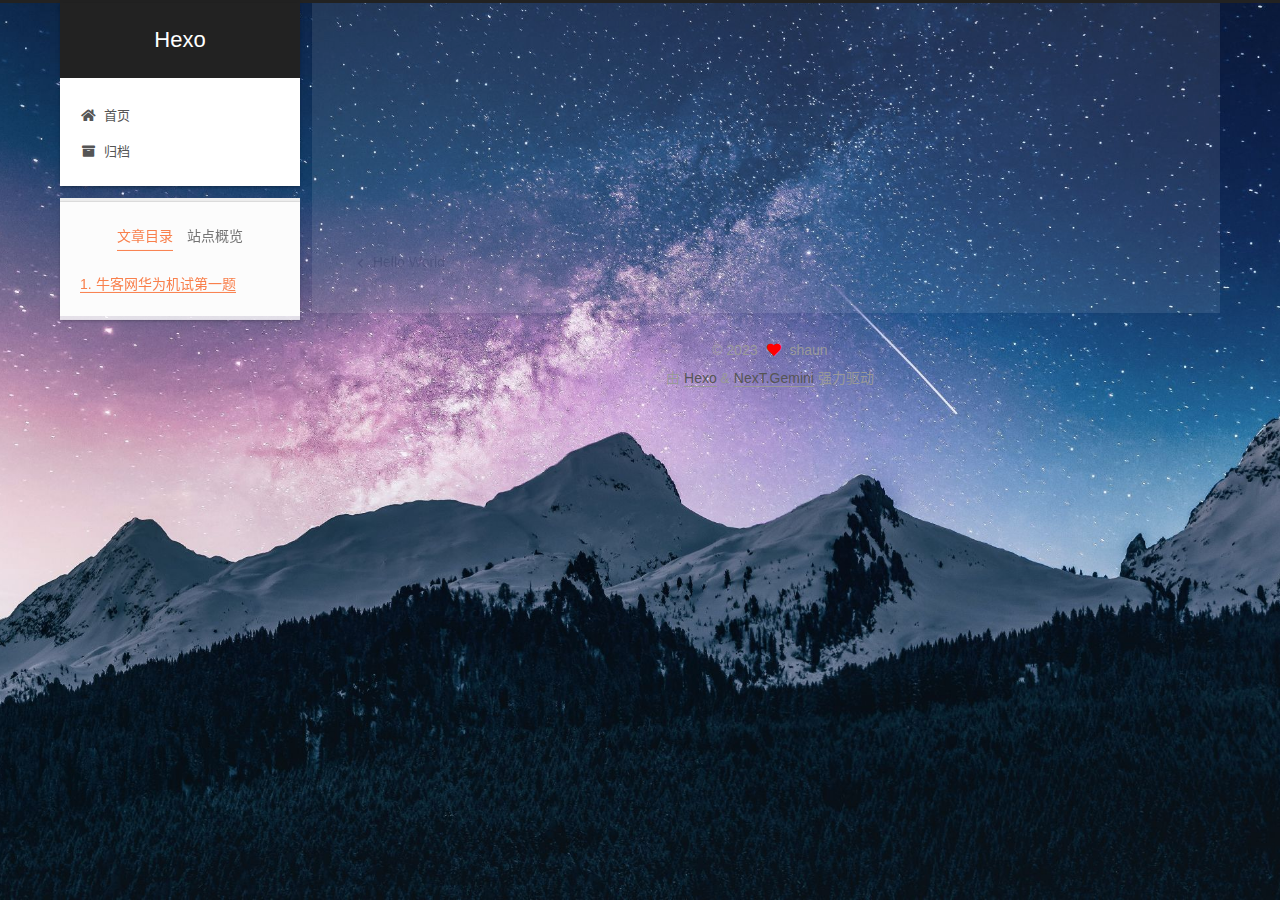
<file: 2023/04/12/newcode1/index.html>
<!DOCTYPE html>
<html lang="zh-CN">
<head>
  <meta charset="UTF-8">
<meta name="viewport" content="width=device-width, initial-scale=1, maximum-scale=2">
<meta name="theme-color" content="#222">
<meta name="generator" content="Hexo 6.3.0">
  <link rel="apple-touch-icon" sizes="180x180" href="/images/apple-touch-icon-next.png">
  <link rel="icon" type="image/png" sizes="32x32" href="/images/favicon-32x32-next.png">
  <link rel="icon" type="image/png" sizes="16x16" href="/images/favicon-16x16-next.png">
  <link rel="mask-icon" href="/images/logo.svg" color="#222">

<link rel="stylesheet" href="/css/main.css">


<link rel="stylesheet" href="/lib/font-awesome/css/all.min.css">

<script id="hexo-configurations">
    var NexT = window.NexT || {};
    var CONFIG = {"hostname":"legendshaun.github.io","root":"/","scheme":"Gemini","version":"7.8.0","exturl":false,"sidebar":{"position":"left","display":"post","padding":18,"offset":12,"onmobile":false},"copycode":{"enable":false,"show_result":false,"style":null},"back2top":{"enable":true,"sidebar":false,"scrollpercent":false},"bookmark":{"enable":false,"color":"#222","save":"auto"},"fancybox":false,"mediumzoom":false,"lazyload":false,"pangu":false,"comments":{"style":"tabs","active":null,"storage":true,"lazyload":false,"nav":null},"algolia":{"hits":{"per_page":10},"labels":{"input_placeholder":"Search for Posts","hits_empty":"We didn't find any results for the search: ${query}","hits_stats":"${hits} results found in ${time} ms"}},"localsearch":{"enable":false,"trigger":"auto","top_n_per_article":1,"unescape":false,"preload":false},"motion":{"enable":true,"async":false,"transition":{"post_block":"fadeIn","post_header":"slideDownIn","post_body":"slideDownIn","coll_header":"slideLeftIn","sidebar":"slideUpIn"}}};
  </script>

  <meta name="description" content="牛客网华为机试第一题">
<meta property="og:type" content="article">
<meta property="og:title" content="newcode1">
<meta property="og:url" content="https://legendshaun.github.io/2023/04/12/newcode1/index.html">
<meta property="og:site_name" content="Hexo">
<meta property="og:description" content="牛客网华为机试第一题">
<meta property="og:locale" content="zh_CN">
<meta property="article:published_time" content="2023-04-12T11:09:59.000Z">
<meta property="article:modified_time" content="2023-04-12T11:11:12.570Z">
<meta property="article:author" content="shaun">
<meta name="twitter:card" content="summary">

<link rel="canonical" href="https://legendshaun.github.io/2023/04/12/newcode1/">


<script id="page-configurations">
  // https://hexo.io/docs/variables.html
  CONFIG.page = {
    sidebar: "",
    isHome : false,
    isPost : true,
    lang   : 'zh-CN'
  };
</script>

  <title>newcode1 | Hexo</title>
  






  <noscript>
  <style>
  .use-motion .brand,
  .use-motion .menu-item,
  .sidebar-inner,
  .use-motion .post-block,
  .use-motion .pagination,
  .use-motion .comments,
  .use-motion .post-header,
  .use-motion .post-body,
  .use-motion .collection-header { opacity: initial; }

  .use-motion .site-title,
  .use-motion .site-subtitle {
    opacity: initial;
    top: initial;
  }

  .use-motion .logo-line-before i { left: initial; }
  .use-motion .logo-line-after i { right: initial; }
  </style>
</noscript>

</head>

<body itemscope itemtype="http://schema.org/WebPage">
  <div class="container use-motion">
    <div class="headband"></div>

    <header class="header" itemscope itemtype="http://schema.org/WPHeader">
      <div class="header-inner"><div class="site-brand-container">
  <div class="site-nav-toggle">
    <div class="toggle" aria-label="切换导航栏">
      <span class="toggle-line toggle-line-first"></span>
      <span class="toggle-line toggle-line-middle"></span>
      <span class="toggle-line toggle-line-last"></span>
    </div>
  </div>

  <div class="site-meta">

    <a href="/" class="brand" rel="start">
      <span class="logo-line-before"><i></i></span>
      <h1 class="site-title">Hexo</h1>
      <span class="logo-line-after"><i></i></span>
    </a>
  </div>

  <div class="site-nav-right">
    <div class="toggle popup-trigger">
    </div>
  </div>
</div>




<nav class="site-nav">
  <ul id="menu" class="main-menu menu">
        <li class="menu-item menu-item-home">

    <a href="/" rel="section"><i class="fa fa-home fa-fw"></i>首页</a>

  </li>
        <li class="menu-item menu-item-archives">

    <a href="/archives/" rel="section"><i class="fa fa-archive fa-fw"></i>归档</a>

  </li>
  </ul>
</nav>




</div>
    </header>

    
  <div class="back-to-top">
    <i class="fa fa-arrow-up"></i>
    <span>0%</span>
  </div>


    <main class="main">
      <div class="main-inner">
        <div class="content-wrap">
          

          <div class="content post posts-expand">
            

    
  
  
  <article itemscope itemtype="http://schema.org/Article" class="post-block" lang="zh-CN">
    <link itemprop="mainEntityOfPage" href="https://legendshaun.github.io/2023/04/12/newcode1/">

    <span hidden itemprop="author" itemscope itemtype="http://schema.org/Person">
      <meta itemprop="image" content="/images/avatar.png">
      <meta itemprop="name" content="shaun">
      <meta itemprop="description" content="">
    </span>

    <span hidden itemprop="publisher" itemscope itemtype="http://schema.org/Organization">
      <meta itemprop="name" content="Hexo">
    </span>
      <header class="post-header">
        <h1 class="post-title" itemprop="name headline">
          newcode1
        </h1>

        <div class="post-meta">
            <span class="post-meta-item">
              <span class="post-meta-item-icon">
                <i class="far fa-calendar"></i>
              </span>
              <span class="post-meta-item-text">发表于</span>
              

              <time title="创建时间：2023-04-12 19:09:59 / 修改时间：19:11:12" itemprop="dateCreated datePublished" datetime="2023-04-12T19:09:59+08:00">2023-04-12</time>
            </span>

          

        </div>
      </header>

    
    
    
    <div class="post-body" itemprop="articleBody">

      
        <h1 id="牛客网华为机试第一题"><a href="#牛客网华为机试第一题" class="headerlink" title="牛客网华为机试第一题"></a>牛客网华为机试第一题</h1>
    </div>

    
    
    

      <footer class="post-footer">

        


        
    <div class="post-nav">
      <div class="post-nav-item">
    <a href="/2023/04/10/hello-world/" rel="prev" title="Hello World">
      <i class="fa fa-chevron-left"></i> Hello World
    </a></div>
      <div class="post-nav-item"></div>
    </div>
      </footer>
    
  </article>
  
  
  



          </div>
          

<script>
  window.addEventListener('tabs:register', () => {
    let { activeClass } = CONFIG.comments;
    if (CONFIG.comments.storage) {
      activeClass = localStorage.getItem('comments_active') || activeClass;
    }
    if (activeClass) {
      let activeTab = document.querySelector(`a[href="#comment-${activeClass}"]`);
      if (activeTab) {
        activeTab.click();
      }
    }
  });
  if (CONFIG.comments.storage) {
    window.addEventListener('tabs:click', event => {
      if (!event.target.matches('.tabs-comment .tab-content .tab-pane')) return;
      let commentClass = event.target.classList[1];
      localStorage.setItem('comments_active', commentClass);
    });
  }
</script>

        </div>
          
  
  <div class="toggle sidebar-toggle">
    <span class="toggle-line toggle-line-first"></span>
    <span class="toggle-line toggle-line-middle"></span>
    <span class="toggle-line toggle-line-last"></span>
  </div>

  <aside class="sidebar">
    <div class="sidebar-inner">

      <ul class="sidebar-nav motion-element">
        <li class="sidebar-nav-toc">
          文章目录
        </li>
        <li class="sidebar-nav-overview">
          站点概览
        </li>
      </ul>

      <!--noindex-->
      <div class="post-toc-wrap sidebar-panel">
          <div class="post-toc motion-element"><ol class="nav"><li class="nav-item nav-level-1"><a class="nav-link" href="#%E7%89%9B%E5%AE%A2%E7%BD%91%E5%8D%8E%E4%B8%BA%E6%9C%BA%E8%AF%95%E7%AC%AC%E4%B8%80%E9%A2%98"><span class="nav-number">1.</span> <span class="nav-text">牛客网华为机试第一题</span></a></li></ol></div>
      </div>
      <!--/noindex-->

      <div class="site-overview-wrap sidebar-panel">
        <div class="site-author motion-element" itemprop="author" itemscope itemtype="http://schema.org/Person">
    <img class="site-author-image" itemprop="image" alt="shaun"
      src="/images/avatar.png">
  <p class="site-author-name" itemprop="name">shaun</p>
  <div class="site-description" itemprop="description"></div>
</div>
<div class="site-state-wrap motion-element">
  <nav class="site-state">
      <div class="site-state-item site-state-posts">
          <a href="/archives/">
        
          <span class="site-state-item-count">2</span>
          <span class="site-state-item-name">日志</span>
        </a>
      </div>
  </nav>
</div>



      </div>

    </div>
  </aside>
  <div id="sidebar-dimmer"></div>


      </div>
    </main>

    <footer class="footer">
      <div class="footer-inner">
        

        

<div class="copyright">
  
  &copy; 
  <span itemprop="copyrightYear">2023</span>
  <span class="with-love">
    <i class="fa fa-heart"></i>
  </span>
  <span class="author" itemprop="copyrightHolder">shaun</span>
</div>
  <div class="powered-by">由 <a href="https://hexo.io/" class="theme-link" rel="noopener" target="_blank">Hexo</a> & <a href="https://theme-next.org/" class="theme-link" rel="noopener" target="_blank">NexT.Gemini</a> 强力驱动
  </div>

        








      </div>
    </footer>
  </div>

  
  <script src="/lib/anime.min.js"></script>
  <script src="/lib/velocity/velocity.min.js"></script>
  <script src="/lib/velocity/velocity.ui.min.js"></script>

<script src="/js/utils.js"></script>

<script src="/js/motion.js"></script>


<script src="/js/schemes/pisces.js"></script>


<script src="/js/next-boot.js"></script>




  















  

  

</body>
</html>
</file>
<file: css/main.css>
:root {
  --body-bg-color: #eee;
  --content-bg-color: #fff;
  --card-bg-color: #f5f5f5;
  --text-color: #555;
  --blockquote-color: #666;
  --link-color: #555;
  --link-hover-color: #222;
  --brand-color: #fff;
  --brand-hover-color: #fff;
  --table-row-odd-bg-color: #f9f9f9;
  --table-row-hover-bg-color: #f5f5f5;
  --menu-item-bg-color: #f5f5f5;
  --btn-default-bg: #fff;
  --btn-default-color: #555;
  --btn-default-border-color: #555;
  --btn-default-hover-bg: #222;
  --btn-default-hover-color: #fff;
  --btn-default-hover-border-color: #222;
}
html {
  line-height: 1.15; /* 1 */
  -webkit-text-size-adjust: 100%; /* 2 */
}
body {
  margin: 0;
}
main {
  display: block;
}
h1 {
  font-size: 2em;
  margin: 0.67em 0;
}
hr {
  box-sizing: content-box; /* 1 */
  height: 0; /* 1 */
  overflow: visible; /* 2 */
}
pre {
  font-family: monospace, monospace; /* 1 */
  font-size: 1em; /* 2 */
}
a {
  background: transparent;
}
abbr[title] {
  border-bottom: none; /* 1 */
  text-decoration: underline; /* 2 */
  text-decoration: underline dotted; /* 2 */
}
b,
strong {
  font-weight: bolder;
}
code,
kbd,
samp {
  font-family: monospace, monospace; /* 1 */
  font-size: 1em; /* 2 */
}
small {
  font-size: 80%;
}
sub,
sup {
  font-size: 75%;
  line-height: 0;
  position: relative;
  vertical-align: baseline;
}
sub {
  bottom: -0.25em;
}
sup {
  top: -0.5em;
}
img {
  border-style: none;
}
button,
input,
optgroup,
select,
textarea {
  font-family: inherit; /* 1 */
  font-size: 100%; /* 1 */
  line-height: 1.15; /* 1 */
  margin: 0; /* 2 */
}
button,
input {
/* 1 */
  overflow: visible;
}
button,
select {
/* 1 */
  text-transform: none;
}
button,
[type='button'],
[type='reset'],
[type='submit'] {
  -webkit-appearance: button;
}
button::-moz-focus-inner,
[type='button']::-moz-focus-inner,
[type='reset']::-moz-focus-inner,
[type='submit']::-moz-focus-inner {
  border-style: none;
  padding: 0;
}
button:-moz-focusring,
[type='button']:-moz-focusring,
[type='reset']:-moz-focusring,
[type='submit']:-moz-focusring {
  outline: 1px dotted ButtonText;
}
fieldset {
  padding: 0.35em 0.75em 0.625em;
}
legend {
  box-sizing: border-box; /* 1 */
  color: inherit; /* 2 */
  display: table; /* 1 */
  max-width: 100%; /* 1 */
  padding: 0; /* 3 */
  white-space: normal; /* 1 */
}
progress {
  vertical-align: baseline;
}
textarea {
  overflow: auto;
}
[type='checkbox'],
[type='radio'] {
  box-sizing: border-box; /* 1 */
  padding: 0; /* 2 */
}
[type='number']::-webkit-inner-spin-button,
[type='number']::-webkit-outer-spin-button {
  height: auto;
}
[type='search'] {
  outline-offset: -2px; /* 2 */
  -webkit-appearance: textfield; /* 1 */
}
[type='search']::-webkit-search-decoration {
  -webkit-appearance: none;
}
::-webkit-file-upload-button {
  font: inherit; /* 2 */
  -webkit-appearance: button; /* 1 */
}
details {
  display: block;
}
summary {
  display: list-item;
}
template {
  display: none;
}
[hidden] {
  display: none;
}
::selection {
  background: #262a30;
  color: #eee;
}
html,
body {
  height: 100%;
}
body {
  background: var(--body-bg-color);
  color: var(--text-color);
  font-family: 'Lato', "PingFang SC", "Microsoft YaHei", sans-serif;
  font-size: 1em;
  line-height: 2;
}
@media (max-width: 991px) {
  body {
    padding-left: 0 !important;
    padding-right: 0 !important;
  }
}
h1,
h2,
h3,
h4,
h5,
h6 {
  font-family: 'Lato', "PingFang SC", "Microsoft YaHei", sans-serif;
  font-weight: bold;
  line-height: 1.5;
  margin: 20px 0 15px;
}
h1 {
  font-size: 1.5em;
}
h2 {
  font-size: 1.375em;
}
h3 {
  font-size: 1.25em;
}
h4 {
  font-size: 1.125em;
}
h5 {
  font-size: 1em;
}
h6 {
  font-size: 0.875em;
}
p {
  margin: 0 0 20px 0;
}
a,
span.exturl {
  border-bottom: 1px solid #999;
  color: var(--link-color);
  outline: 0;
  text-decoration: none;
  overflow-wrap: break-word;
  word-wrap: break-word;
  cursor: pointer;
}
a:hover,
span.exturl:hover {
  border-bottom-color: var(--link-hover-color);
  color: var(--link-hover-color);
}
iframe,
img,
video {
  display: block;
  margin-left: auto;
  margin-right: auto;
  max-width: 100%;
}
hr {
  background-image: repeating-linear-gradient(-45deg, #ddd, #ddd 4px, transparent 4px, transparent 8px);
  border: 0;
  height: 3px;
  margin: 40px 0;
}
blockquote {
  border-left: 4px solid #ddd;
  color: var(--blockquote-color);
  margin: 0;
  padding: 0 15px;
}
blockquote cite::before {
  content: '-';
  padding: 0 5px;
}
dt {
  font-weight: bold;
}
dd {
  margin: 0;
  padding: 0;
}
kbd {
  background-color: #f5f5f5;
  background-image: linear-gradient(#eee, #fff, #eee);
  border: 1px solid #ccc;
  border-radius: 0.2em;
  box-shadow: 0.1em 0.1em 0.2em rgba(0,0,0,0.1);
  color: #555;
  font-family: inherit;
  padding: 0.1em 0.3em;
  white-space: nowrap;
}
.table-container {
  overflow: auto;
}
table {
  border-collapse: collapse;
  border-spacing: 0;
  font-size: 0.875em;
  margin: 0 0 20px 0;
  width: 100%;
}
tbody tr:nth-of-type(odd) {
  background: var(--table-row-odd-bg-color);
}
tbody tr:hover {
  background: var(--table-row-hover-bg-color);
}
caption,
th,
td {
  font-weight: normal;
  padding: 8px;
  vertical-align: middle;
}
th,
td {
  border: 1px solid #ddd;
  border-bottom: 3px solid #ddd;
}
th {
  font-weight: 700;
  padding-bottom: 10px;
}
td {
  border-bottom-width: 1px;
}
.btn {
  background: var(--btn-default-bg);
  border: 2px solid var(--btn-default-border-color);
  border-radius: 2px;
  color: var(--btn-default-color);
  display: inline-block;
  font-size: 0.875em;
  line-height: 2;
  padding: 0 20px;
  text-decoration: none;
  transition-property: background-color;
  transition-delay: 0s;
  transition-duration: 0.2s;
  transition-timing-function: ease-in-out;
}
.btn:hover {
  background: var(--btn-default-hover-bg);
  border-color: var(--btn-default-hover-border-color);
  color: var(--btn-default-hover-color);
}
.btn + .btn {
  margin: 0 0 8px 8px;
}
.btn .fa-fw {
  text-align: left;
  width: 1.285714285714286em;
}
.toggle {
  line-height: 0;
}
.toggle .toggle-line {
  background: #fff;
  display: inline-block;
  height: 2px;
  left: 0;
  position: relative;
  top: 0;
  transition: all 0.4s;
  vertical-align: top;
  width: 100%;
}
.toggle .toggle-line:not(:first-child) {
  margin-top: 3px;
}
.toggle.toggle-arrow .toggle-line-first {
  left: 50%;
  top: 2px;
  transform: rotate(45deg);
  width: 50%;
}
.toggle.toggle-arrow .toggle-line-middle {
  left: 2px;
  width: 90%;
}
.toggle.toggle-arrow .toggle-line-last {
  left: 50%;
  top: -2px;
  transform: rotate(-45deg);
  width: 50%;
}
.toggle.toggle-close .toggle-line-first {
  transform: rotate(-45deg);
  top: 5px;
}
.toggle.toggle-close .toggle-line-middle {
  opacity: 0;
}
.toggle.toggle-close .toggle-line-last {
  transform: rotate(45deg);
  top: -5px;
}
.highlight,
pre {
  background: #f7f7f7;
  color: #4d4d4c;
  line-height: 1.6;
  margin: 0 auto 20px;
}
pre,
code {
  font-family: consolas, Menlo, monospace, "PingFang SC", "Microsoft YaHei";
}
code {
  background: #eee;
  border-radius: 3px;
  color: #555;
  padding: 2px 4px;
  overflow-wrap: break-word;
  word-wrap: break-word;
}
.highlight *::selection {
  background: #d6d6d6;
}
.highlight pre {
  border: 0;
  margin: 0;
  padding: 10px 0;
}
.highlight table {
  border: 0;
  margin: 0;
  width: auto;
}
.highlight td {
  border: 0;
  padding: 0;
}
.highlight figcaption {
  background: #eff2f3;
  color: #4d4d4c;
  display: flex;
  font-size: 0.875em;
  justify-content: space-between;
  line-height: 1.2;
  padding: 0.5em;
}
.highlight figcaption a {
  color: #4d4d4c;
}
.highlight figcaption a:hover {
  border-bottom-color: #4d4d4c;
}
.highlight .gutter {
  -moz-user-select: none;
  -ms-user-select: none;
  -webkit-user-select: none;
  user-select: none;
}
.highlight .gutter pre {
  background: #eff2f3;
  color: #869194;
  padding-left: 10px;
  padding-right: 10px;
  text-align: right;
}
.highlight .code pre {
  background: #f7f7f7;
  padding-left: 10px;
  width: 100%;
}
.gist table {
  width: auto;
}
.gist table td {
  border: 0;
}
pre {
  overflow: auto;
  padding: 10px;
}
pre code {
  background: none;
  color: #4d4d4c;
  font-size: 0.875em;
  padding: 0;
  text-shadow: none;
}
pre .deletion {
  background: #fdd;
}
pre .addition {
  background: #dfd;
}
pre .meta {
  color: #eab700;
  -moz-user-select: none;
  -ms-user-select: none;
  -webkit-user-select: none;
  user-select: none;
}
pre .comment {
  color: #8e908c;
}
pre .variable,
pre .attribute,
pre .tag,
pre .name,
pre .regexp,
pre .ruby .constant,
pre .xml .tag .title,
pre .xml .pi,
pre .xml .doctype,
pre .html .doctype,
pre .css .id,
pre .css .class,
pre .css .pseudo {
  color: #c82829;
}
pre .number,
pre .preprocessor,
pre .built_in,
pre .builtin-name,
pre .literal,
pre .params,
pre .constant,
pre .command {
  color: #f5871f;
}
pre .ruby .class .title,
pre .css .rules .attribute,
pre .string,
pre .symbol,
pre .value,
pre .inheritance,
pre .header,
pre .ruby .symbol,
pre .xml .cdata,
pre .special,
pre .formula {
  color: #718c00;
}
pre .title,
pre .css .hexcolor {
  color: #3e999f;
}
pre .function,
pre .python .decorator,
pre .python .title,
pre .ruby .function .title,
pre .ruby .title .keyword,
pre .perl .sub,
pre .javascript .title,
pre .coffeescript .title {
  color: #4271ae;
}
pre .keyword,
pre .javascript .function {
  color: #8959a8;
}
.blockquote-center {
  border-left: none;
  margin: 40px 0;
  padding: 0;
  position: relative;
  text-align: center;
}
.blockquote-center .fa {
  display: block;
  opacity: 0.6;
  position: absolute;
  width: 100%;
}
.blockquote-center .fa-quote-left {
  border-top: 1px solid #ccc;
  text-align: left;
  top: -20px;
}
.blockquote-center .fa-quote-right {
  border-bottom: 1px solid #ccc;
  text-align: right;
  bottom: -20px;
}
.blockquote-center p,
.blockquote-center div {
  text-align: center;
}
.post-body .group-picture img {
  margin: 0 auto;
  padding: 0 3px;
}
.group-picture-row {
  margin-bottom: 6px;
  overflow: hidden;
}
.group-picture-column {
  float: left;
  margin-bottom: 10px;
}
.post-body .label {
  color: #555;
  display: inline;
  padding: 0 2px;
}
.post-body .label.default {
  background: #f0f0f0;
}
.post-body .label.primary {
  background: #efe6f7;
}
.post-body .label.info {
  background: #e5f2f8;
}
.post-body .label.success {
  background: #e7f4e9;
}
.post-body .label.warning {
  background: #fcf6e1;
}
.post-body .label.danger {
  background: #fae8eb;
}
.post-body .tabs {
  margin-bottom: 20px;
}
.post-body .tabs,
.tabs-comment {
  display: block;
  padding-top: 10px;
  position: relative;
}
.post-body .tabs ul.nav-tabs,
.tabs-comment ul.nav-tabs {
  display: flex;
  flex-wrap: wrap;
  margin: 0;
  margin-bottom: -1px;
  padding: 0;
}
@media (max-width: 413px) {
  .post-body .tabs ul.nav-tabs,
  .tabs-comment ul.nav-tabs {
    display: block;
    margin-bottom: 5px;
  }
}
.post-body .tabs ul.nav-tabs li.tab,
.tabs-comment ul.nav-tabs li.tab {
  border-bottom: 1px solid #ddd;
  border-left: 1px solid transparent;
  border-right: 1px solid transparent;
  border-top: 3px solid transparent;
  flex-grow: 1;
  list-style-type: none;
  border-radius: 0 0 0 0;
}
@media (max-width: 413px) {
  .post-body .tabs ul.nav-tabs li.tab,
  .tabs-comment ul.nav-tabs li.tab {
    border-bottom: 1px solid transparent;
    border-left: 3px solid transparent;
    border-right: 1px solid transparent;
    border-top: 1px solid transparent;
  }
}
@media (max-width: 413px) {
  .post-body .tabs ul.nav-tabs li.tab,
  .tabs-comment ul.nav-tabs li.tab {
    border-radius: 0;
  }
}
.post-body .tabs ul.nav-tabs li.tab a,
.tabs-comment ul.nav-tabs li.tab a {
  border-bottom: initial;
  display: block;
  line-height: 1.8;
  outline: 0;
  padding: 0.25em 0.75em;
  text-align: center;
  transition-delay: 0s;
  transition-duration: 0.2s;
  transition-timing-function: ease-out;
}
.post-body .tabs ul.nav-tabs li.tab a i,
.tabs-comment ul.nav-tabs li.tab a i {
  width: 1.285714285714286em;
}
.post-body .tabs ul.nav-tabs li.tab.active,
.tabs-comment ul.nav-tabs li.tab.active {
  border-bottom: 1px solid transparent;
  border-left: 1px solid #ddd;
  border-right: 1px solid #ddd;
  border-top: 3px solid #fc6423;
}
@media (max-width: 413px) {
  .post-body .tabs ul.nav-tabs li.tab.active,
  .tabs-comment ul.nav-tabs li.tab.active {
    border-bottom: 1px solid #ddd;
    border-left: 3px solid #fc6423;
    border-right: 1px solid #ddd;
    border-top: 1px solid #ddd;
  }
}
.post-body .tabs ul.nav-tabs li.tab.active a,
.tabs-comment ul.nav-tabs li.tab.active a {
  color: var(--link-color);
  cursor: default;
}
.post-body .tabs .tab-content .tab-pane,
.tabs-comment .tab-content .tab-pane {
  border: 1px solid #ddd;
  border-top: 0;
  padding: 20px 20px 0 20px;
  border-radius: 0;
}
.post-body .tabs .tab-content .tab-pane:not(.active),
.tabs-comment .tab-content .tab-pane:not(.active) {
  display: none;
}
.post-body .tabs .tab-content .tab-pane.active,
.tabs-comment .tab-content .tab-pane.active {
  display: block;
}
.post-body .tabs .tab-content .tab-pane.active:nth-of-type(1),
.tabs-comment .tab-content .tab-pane.active:nth-of-type(1) {
  border-radius: 0 0 0 0;
}
@media (max-width: 413px) {
  .post-body .tabs .tab-content .tab-pane.active:nth-of-type(1),
  .tabs-comment .tab-content .tab-pane.active:nth-of-type(1) {
    border-radius: 0;
  }
}
.post-body .note {
  border-radius: 3px;
  margin-bottom: 20px;
  padding: 1em;
  position: relative;
  border: 1px solid #eee;
  border-left-width: 5px;
}
.post-body .note h2,
.post-body .note h3,
.post-body .note h4,
.post-body .note h5,
.post-body .note h6 {
  margin-top: 0;
  border-bottom: initial;
  margin-bottom: 0;
  padding-top: 0;
}
.post-body .note p:first-child,
.post-body .note ul:first-child,
.post-body .note ol:first-child,
.post-body .note table:first-child,
.post-body .note pre:first-child,
.post-body .note blockquote:first-child,
.post-body .note img:first-child {
  margin-top: 0;
}
.post-body .note p:last-child,
.post-body .note ul:last-child,
.post-body .note ol:last-child,
.post-body .note table:last-child,
.post-body .note pre:last-child,
.post-body .note blockquote:last-child,
.post-body .note img:last-child {
  margin-bottom: 0;
}
.post-body .note.default {
  border-left-color: #777;
}
.post-body .note.default h2,
.post-body .note.default h3,
.post-body .note.default h4,
.post-body .note.default h5,
.post-body .note.default h6 {
  color: #777;
}
.post-body .note.primary {
  border-left-color: #6f42c1;
}
.post-body .note.primary h2,
.post-body .note.primary h3,
.post-body .note.primary h4,
.post-body .note.primary h5,
.post-body .note.primary h6 {
  color: #6f42c1;
}
.post-body .note.info {
  border-left-color: #428bca;
}
.post-body .note.info h2,
.post-body .note.info h3,
.post-body .note.info h4,
.post-body .note.info h5,
.post-body .note.info h6 {
  color: #428bca;
}
.post-body .note.success {
  border-left-color: #5cb85c;
}
.post-body .note.success h2,
.post-body .note.success h3,
.post-body .note.success h4,
.post-body .note.success h5,
.post-body .note.success h6 {
  color: #5cb85c;
}
.post-body .note.warning {
  border-left-color: #f0ad4e;
}
.post-body .note.warning h2,
.post-body .note.warning h3,
.post-body .note.warning h4,
.post-body .note.warning h5,
.post-body .note.warning h6 {
  color: #f0ad4e;
}
.post-body .note.danger {
  border-left-color: #d9534f;
}
.post-body .note.danger h2,
.post-body .note.danger h3,
.post-body .note.danger h4,
.post-body .note.danger h5,
.post-body .note.danger h6 {
  color: #d9534f;
}
.pagination .prev,
.pagination .next,
.pagination .page-number,
.pagination .space {
  display: inline-block;
  margin: 0 10px;
  padding: 0 11px;
  position: relative;
  top: -1px;
}
@media (max-width: 767px) {
  .pagination .prev,
  .pagination .next,
  .pagination .page-number,
  .pagination .space {
    margin: 0 5px;
  }
}
.pagination {
  border-top: 1px solid #eee;
  margin: 120px 0 0;
  text-align: center;
}
.pagination .prev,
.pagination .next,
.pagination .page-number {
  border-bottom: 0;
  border-top: 1px solid #eee;
  transition-property: border-color;
  transition-delay: 0s;
  transition-duration: 0.2s;
  transition-timing-function: ease-in-out;
}
.pagination .prev:hover,
.pagination .next:hover,
.pagination .page-number:hover {
  border-top-color: #222;
}
.pagination .space {
  margin: 0;
  padding: 0;
}
.pagination .prev {
  margin-left: 0;
}
.pagination .next {
  margin-right: 0;
}
.pagination .page-number.current {
  background: #ccc;
  border-top-color: #ccc;
  color: #fff;
}
@media (max-width: 767px) {
  .pagination {
    border-top: none;
  }
  .pagination .prev,
  .pagination .next,
  .pagination .page-number {
    border-bottom: 1px solid #eee;
    border-top: 0;
    margin-bottom: 10px;
    padding: 0 10px;
  }
  .pagination .prev:hover,
  .pagination .next:hover,
  .pagination .page-number:hover {
    border-bottom-color: #222;
  }
}
.comments {
  margin-top: 60px;
  overflow: hidden;
}
.comment-button-group {
  display: flex;
  flex-wrap: wrap-reverse;
  justify-content: center;
  margin: 1em 0;
}
.comment-button-group .comment-button {
  margin: 0.1em 0.2em;
}
.comment-button-group .comment-button.active {
  background: var(--btn-default-hover-bg);
  border-color: var(--btn-default-hover-border-color);
  color: var(--btn-default-hover-color);
}
.comment-position {
  display: none;
}
.comment-position.active {
  display: block;
}
.tabs-comment {
  background: var(--content-bg-color);
  margin-top: 4em;
  padding-top: 0;
}
.tabs-comment .comments {
  border: 0;
  box-shadow: none;
  margin-top: 0;
  padding-top: 0;
}
.container {
  min-height: 100%;
  position: relative;
}
.main-inner {
  margin: 0 auto;
  width: calc(100% - 20px);
}
@media (min-width: 1200px) {
  .main-inner {
    width: 1160px;
  }
}
@media (min-width: 1600px) {
  .main-inner {
    width: 73%;
  }
}
@media (max-width: 767px) {
  .content-wrap {
    padding: 0 20px;
  }
}
.header {
  background: transparent;
}
.header-inner {
  margin: 0 auto;
  width: calc(100% - 20px);
}
@media (min-width: 1200px) {
  .header-inner {
    width: 1160px;
  }
}
@media (min-width: 1600px) {
  .header-inner {
    width: 73%;
  }
}
.site-brand-container {
  display: flex;
  flex-shrink: 0;
  padding: 0 10px;
}
.headband {
  background: #222;
  height: 3px;
}
.site-meta {
  flex-grow: 1;
  text-align: center;
}
@media (max-width: 767px) {
  .site-meta {
    text-align: center;
  }
}
.brand {
  border-bottom: none;
  color: var(--brand-color);
  display: inline-block;
  line-height: 1.375em;
  padding: 0 40px;
  position: relative;
}
.brand:hover {
  color: var(--brand-hover-color);
}
.site-title {
  font-family: 'Lato', "PingFang SC", "Microsoft YaHei", sans-serif;
  font-size: 1.375em;
  font-weight: normal;
  margin: 0;
}
.site-subtitle {
  color: #ddd;
  font-size: 0.8125em;
  margin: 10px 0;
}
.use-motion .brand {
  opacity: 0;
}
.use-motion .site-title,
.use-motion .site-subtitle,
.use-motion .custom-logo-image {
  opacity: 0;
  position: relative;
  top: -10px;
}
.site-nav-toggle,
.site-nav-right {
  display: none;
}
@media (max-width: 767px) {
  .site-nav-toggle,
  .site-nav-right {
    display: flex;
    flex-direction: column;
    justify-content: center;
  }
}
.site-nav-toggle .toggle,
.site-nav-right .toggle {
  color: var(--text-color);
  padding: 10px;
  width: 22px;
}
.site-nav-toggle .toggle .toggle-line,
.site-nav-right .toggle .toggle-line {
  background: var(--text-color);
  border-radius: 1px;
}
.site-nav {
  display: block;
}
@media (max-width: 767px) {
  .site-nav {
    clear: both;
    display: none;
  }
}
.site-nav.site-nav-on {
  display: block;
}
.menu {
  margin-top: 20px;
  padding-left: 0;
  text-align: center;
}
.menu-item {
  display: inline-block;
  list-style: none;
  margin: 0 10px;
}
@media (max-width: 767px) {
  .menu-item {
    display: block;
    margin-top: 10px;
  }
  .menu-item.menu-item-search {
    display: none;
  }
}
.menu-item a,
.menu-item span.exturl {
  border-bottom: 0;
  display: block;
  font-size: 0.8125em;
  transition-property: border-color;
  transition-delay: 0s;
  transition-duration: 0.2s;
  transition-timing-function: ease-in-out;
}
@media (hover: none) {
  .menu-item a:hover,
  .menu-item span.exturl:hover {
    border-bottom-color: transparent !important;
  }
}
.menu-item .fa,
.menu-item .fab,
.menu-item .far,
.menu-item .fas {
  margin-right: 8px;
}
.menu-item .badge {
  display: inline-block;
  font-weight: bold;
  line-height: 1;
  margin-left: 0.35em;
  margin-top: 0.35em;
  text-align: center;
  white-space: nowrap;
}
@media (max-width: 767px) {
  .menu-item .badge {
    float: right;
    margin-left: 0;
  }
}
.menu-item-active a,
.menu .menu-item a:hover,
.menu .menu-item span.exturl:hover {
  background: var(--menu-item-bg-color);
}
.use-motion .menu-item {
  opacity: 0;
}
.sidebar {
  background: #222;
  bottom: 0;
  box-shadow: inset 0 2px 6px #000;
  position: fixed;
  top: 0;
}
@media (max-width: 991px) {
  .sidebar {
    display: none;
  }
}
.sidebar-inner {
  color: #999;
  padding: 18px 10px;
  text-align: center;
}
.cc-license {
  margin-top: 10px;
  text-align: center;
}
.cc-license .cc-opacity {
  border-bottom: none;
  opacity: 0.7;
}
.cc-license .cc-opacity:hover {
  opacity: 0.9;
}
.cc-license img {
  display: inline-block;
}
.site-author-image {
  border: 1px solid #eee;
  display: block;
  margin: 0 auto;
  max-width: 120px;
  padding: 2px;
}
.site-author-name {
  color: var(--text-color);
  font-weight: 600;
  margin: 0;
  text-align: center;
}
.site-description {
  color: #999;
  font-size: 0.8125em;
  margin-top: 0;
  text-align: center;
}
.links-of-author {
  margin-top: 15px;
}
.links-of-author a,
.links-of-author span.exturl {
  border-bottom-color: #555;
  display: inline-block;
  font-size: 0.8125em;
  margin-bottom: 10px;
  margin-right: 10px;
  vertical-align: middle;
}
.links-of-author a::before,
.links-of-author span.exturl::before {
  background: #4ab5ff;
  border-radius: 50%;
  content: ' ';
  display: inline-block;
  height: 4px;
  margin-right: 3px;
  vertical-align: middle;
  width: 4px;
}
.sidebar-button {
  margin-top: 15px;
}
.sidebar-button a {
  border: 1px solid #fc6423;
  border-radius: 4px;
  color: #fc6423;
  display: inline-block;
  padding: 0 15px;
}
.sidebar-button a .fa,
.sidebar-button a .fab,
.sidebar-button a .far,
.sidebar-button a .fas {
  margin-right: 5px;
}
.sidebar-button a:hover {
  background: #fc6423;
  border: 1px solid #fc6423;
  color: #fff;
}
.sidebar-button a:hover .fa,
.sidebar-button a:hover .fab,
.sidebar-button a:hover .far,
.sidebar-button a:hover .fas {
  color: #fff;
}
.links-of-blogroll {
  font-size: 0.8125em;
  margin-top: 10px;
}
.links-of-blogroll-title {
  font-size: 0.875em;
  font-weight: 600;
  margin-top: 0;
}
.links-of-blogroll-list {
  list-style: none;
  margin: 0;
  padding: 0;
}
#sidebar-dimmer {
  display: none;
}
@media (max-width: 767px) {
  #sidebar-dimmer {
    background: #000;
    display: block;
    height: 100%;
    left: 100%;
    opacity: 0;
    position: fixed;
    top: 0;
    width: 100%;
    z-index: 1100;
  }
  .sidebar-active + #sidebar-dimmer {
    opacity: 0.7;
    transform: translateX(-100%);
    transition: opacity 0.5s;
  }
}
.sidebar-nav {
  margin: 0;
  padding-bottom: 20px;
  padding-left: 0;
}
.sidebar-nav li {
  border-bottom: 1px solid transparent;
  color: var(--text-color);
  cursor: pointer;
  display: inline-block;
  font-size: 0.875em;
}
.sidebar-nav li.sidebar-nav-overview {
  margin-left: 10px;
}
.sidebar-nav li:hover {
  color: #fc6423;
}
.sidebar-nav .sidebar-nav-active {
  border-bottom-color: #fc6423;
  color: #fc6423;
}
.sidebar-nav .sidebar-nav-active:hover {
  color: #fc6423;
}
.sidebar-panel {
  display: none;
  overflow-x: hidden;
  overflow-y: auto;
}
.sidebar-panel-active {
  display: block;
}
.sidebar-toggle {
  background: #222;
  bottom: 45px;
  cursor: pointer;
  height: 14px;
  left: 30px;
  padding: 5px;
  position: fixed;
  width: 14px;
  z-index: 1300;
}
@media (max-width: 991px) {
  .sidebar-toggle {
    left: 20px;
    opacity: 0.8;
    display: none;
  }
}
.sidebar-toggle:hover .toggle-line {
  background: #fc6423;
}
.post-toc {
  font-size: 0.875em;
}
.post-toc ol {
  list-style: none;
  margin: 0;
  padding: 0 2px 5px 10px;
  text-align: left;
}
.post-toc ol > ol {
  padding-left: 0;
}
.post-toc ol a {
  transition-property: all;
  transition-delay: 0s;
  transition-duration: 0.2s;
  transition-timing-function: ease-in-out;
}
.post-toc .nav-item {
  line-height: 1.8;
  overflow: hidden;
  text-overflow: ellipsis;
  white-space: nowrap;
}
.post-toc .nav .nav-child {
  display: none;
}
.post-toc .nav .active > .nav-child {
  display: block;
}
.post-toc .nav .active-current > .nav-child {
  display: block;
}
.post-toc .nav .active-current > .nav-child > .nav-item {
  display: block;
}
.post-toc .nav .active > a {
  border-bottom-color: #fc6423;
  color: #fc6423;
}
.post-toc .nav .active-current > a {
  color: #fc6423;
}
.post-toc .nav .active-current > a:hover {
  color: #fc6423;
}
.site-state {
  display: flex;
  justify-content: center;
  line-height: 1.4;
  margin-top: 10px;
  overflow: hidden;
  text-align: center;
  white-space: nowrap;
}
.site-state-item {
  padding: 0 15px;
}
.site-state-item:not(:first-child) {
  border-left: 1px solid #eee;
}
.site-state-item a {
  border-bottom: none;
}
.site-state-item-count {
  display: block;
  font-size: 1em;
  font-weight: 600;
  text-align: center;
}
.site-state-item-name {
  color: #999;
  font-size: 0.8125em;
}
.footer {
  color: #999;
  font-size: 0.875em;
  padding: 20px 0;
}
.footer.footer-fixed {
  bottom: 0;
  left: 0;
  position: absolute;
  right: 0;
}
.footer-inner {
  box-sizing: border-box;
  margin: 0 auto;
  text-align: center;
  width: calc(100% - 20px);
}
@media (min-width: 1200px) {
  .footer-inner {
    width: 1160px;
  }
}
@media (min-width: 1600px) {
  .footer-inner {
    width: 73%;
  }
}
.languages {
  display: inline-block;
  font-size: 1.125em;
  position: relative;
}
.languages .lang-select-label span {
  margin: 0 0.5em;
}
.languages .lang-select {
  height: 100%;
  left: 0;
  opacity: 0;
  position: absolute;
  top: 0;
  width: 100%;
}
.with-love {
  color: #ff0000;
  display: inline-block;
  margin: 0 5px;
}
.powered-by,
.theme-info {
  display: inline-block;
}
@-moz-keyframes iconAnimate {
  0%, 100% {
    transform: scale(1);
  }
  10%, 30% {
    transform: scale(0.9);
  }
  20%, 40%, 60%, 80% {
    transform: scale(1.1);
  }
  50%, 70% {
    transform: scale(1.1);
  }
}
@-webkit-keyframes iconAnimate {
  0%, 100% {
    transform: scale(1);
  }
  10%, 30% {
    transform: scale(0.9);
  }
  20%, 40%, 60%, 80% {
    transform: scale(1.1);
  }
  50%, 70% {
    transform: scale(1.1);
  }
}
@-o-keyframes iconAnimate {
  0%, 100% {
    transform: scale(1);
  }
  10%, 30% {
    transform: scale(0.9);
  }
  20%, 40%, 60%, 80% {
    transform: scale(1.1);
  }
  50%, 70% {
    transform: scale(1.1);
  }
}
@keyframes iconAnimate {
  0%, 100% {
    transform: scale(1);
  }
  10%, 30% {
    transform: scale(0.9);
  }
  20%, 40%, 60%, 80% {
    transform: scale(1.1);
  }
  50%, 70% {
    transform: scale(1.1);
  }
}
.back-to-top {
  font-size: 12px;
  text-align: center;
  transition-delay: 0s;
  transition-duration: 0.2s;
  transition-timing-function: ease-in-out;
}
.back-to-top {
  background: #222;
  bottom: -100px;
  box-sizing: border-box;
  color: #fff;
  cursor: pointer;
  left: 30px;
  opacity: 0.6;
  padding: 0 6px;
  position: fixed;
  transition-property: bottom;
  z-index: 1300;
  width: 24px;
}
.back-to-top span {
  display: none;
}
.back-to-top:hover {
  color: #fc6423;
}
.back-to-top.back-to-top-on {
  bottom: 30px;
}
@media (max-width: 991px) {
  .back-to-top {
    left: 20px;
    opacity: 0.8;
  }
}
.post-body {
  font-family: 'Lato', "PingFang SC", "Microsoft YaHei", sans-serif;
  overflow-wrap: break-word;
  word-wrap: break-word;
}
@media (min-width: 1200px) {
  .post-body {
    font-size: 1.125em;
  }
}
.post-body .exturl .fa {
  font-size: 0.875em;
  margin-left: 4px;
}
.post-body .image-caption,
.post-body .figure .caption {
  color: #999;
  font-size: 0.875em;
  font-weight: bold;
  line-height: 1;
  margin: -20px auto 15px;
  text-align: center;
}
.post-sticky-flag {
  display: inline-block;
  transform: rotate(30deg);
}
.post-button {
  margin-top: 40px;
  text-align: center;
}
.use-motion .post-block,
.use-motion .pagination,
.use-motion .comments {
  opacity: 0;
}
.use-motion .post-header {
  opacity: 0;
}
.use-motion .post-body {
  opacity: 0;
}
.use-motion .collection-header {
  opacity: 0;
}
.posts-collapse {
  margin-left: 35px;
  position: relative;
}
@media (max-width: 767px) {
  .posts-collapse {
    margin-left: 0px;
    margin-right: 0px;
  }
}
.posts-collapse .collection-title {
  font-size: 1.125em;
  position: relative;
}
.posts-collapse .collection-title::before {
  background: #999;
  border: 1px solid #fff;
  border-radius: 50%;
  content: ' ';
  height: 10px;
  left: 0;
  margin-left: -6px;
  margin-top: -4px;
  position: absolute;
  top: 50%;
  width: 10px;
}
.posts-collapse .collection-year {
  font-size: 1.5em;
  font-weight: bold;
  margin: 60px 0;
  position: relative;
}
.posts-collapse .collection-year::before {
  background: #bbb;
  border-radius: 50%;
  content: ' ';
  height: 8px;
  left: 0;
  margin-left: -4px;
  margin-top: -4px;
  position: absolute;
  top: 50%;
  width: 8px;
}
.posts-collapse .collection-header {
  display: block;
  margin: 0 0 0 20px;
}
.posts-collapse .collection-header small {
  color: #bbb;
  margin-left: 5px;
}
.posts-collapse .post-header {
  border-bottom: 1px dashed #ccc;
  margin: 30px 0;
  padding-left: 15px;
  position: relative;
  transition-property: border;
  transition-delay: 0s;
  transition-duration: 0.2s;
  transition-timing-function: ease-in-out;
}
.posts-collapse .post-header::before {
  background: #bbb;
  border: 1px solid #fff;
  border-radius: 50%;
  content: ' ';
  height: 6px;
  left: 0;
  margin-left: -4px;
  position: absolute;
  top: 0.75em;
  transition-property: background;
  width: 6px;
  transition-delay: 0s;
  transition-duration: 0.2s;
  transition-timing-function: ease-in-out;
}
.posts-collapse .post-header:hover {
  border-bottom-color: #666;
}
.posts-collapse .post-header:hover::before {
  background: #222;
}
.posts-collapse .post-meta {
  display: inline;
  font-size: 0.75em;
  margin-right: 10px;
}
.posts-collapse .post-title {
  display: inline;
}
.posts-collapse .post-title a,
.posts-collapse .post-title span.exturl {
  border-bottom: none;
  color: var(--link-color);
}
.posts-collapse .post-title .fa-external-link-alt {
  font-size: 0.875em;
  margin-left: 5px;
}
.posts-collapse::before {
  background: #f5f5f5;
  content: ' ';
  height: 100%;
  left: 0;
  margin-left: -2px;
  position: absolute;
  top: 1.25em;
  width: 4px;
}
.post-eof {
  background: #ccc;
  height: 1px;
  margin: 80px auto 60px;
  text-align: center;
  width: 8%;
}
.post-block:last-of-type .post-eof {
  display: none;
}
.content {
  padding-top: 40px;
}
@media (min-width: 992px) {
  .post-body {
    text-align: justify;
  }
}
@media (max-width: 991px) {
  .post-body {
    text-align: justify;
  }
}
.post-body h1,
.post-body h2,
.post-body h3,
.post-body h4,
.post-body h5,
.post-body h6 {
  padding-top: 10px;
}
.post-body h1 .header-anchor,
.post-body h2 .header-anchor,
.post-body h3 .header-anchor,
.post-body h4 .header-anchor,
.post-body h5 .header-anchor,
.post-body h6 .header-anchor {
  border-bottom-style: none;
  color: #ccc;
  float: right;
  margin-left: 10px;
  visibility: hidden;
}
.post-body h1 .header-anchor:hover,
.post-body h2 .header-anchor:hover,
.post-body h3 .header-anchor:hover,
.post-body h4 .header-anchor:hover,
.post-body h5 .header-anchor:hover,
.post-body h6 .header-anchor:hover {
  color: inherit;
}
.post-body h1:hover .header-anchor,
.post-body h2:hover .header-anchor,
.post-body h3:hover .header-anchor,
.post-body h4:hover .header-anchor,
.post-body h5:hover .header-anchor,
.post-body h6:hover .header-anchor {
  visibility: visible;
}
.post-body iframe,
.post-body img,
.post-body video {
  margin-bottom: 20px;
}
.post-body .video-container {
  height: 0;
  margin-bottom: 20px;
  overflow: hidden;
  padding-top: 75%;
  position: relative;
  width: 100%;
}
.post-body .video-container iframe,
.post-body .video-container object,
.post-body .video-container embed {
  height: 100%;
  left: 0;
  margin: 0;
  position: absolute;
  top: 0;
  width: 100%;
}
.post-gallery {
  align-items: center;
  display: grid;
  grid-gap: 10px;
  grid-template-columns: 1fr 1fr 1fr;
  margin-bottom: 20px;
}
@media (max-width: 767px) {
  .post-gallery {
    grid-template-columns: 1fr 1fr;
  }
}
.post-gallery a {
  border: 0;
}
.post-gallery img {
  margin: 0;
}
.posts-expand .post-header {
  font-size: 1.125em;
}
.posts-expand .post-title {
  font-size: 1.5em;
  font-weight: normal;
  margin: initial;
  text-align: center;
  overflow-wrap: break-word;
  word-wrap: break-word;
}
.posts-expand .post-title-link {
  border-bottom: none;
  color: var(--link-color);
  display: inline-block;
  position: relative;
  vertical-align: top;
}
.posts-expand .post-title-link::before {
  background: var(--link-color);
  bottom: 0;
  content: '';
  height: 2px;
  left: 0;
  position: absolute;
  transform: scaleX(0);
  visibility: hidden;
  width: 100%;
  transition-delay: 0s;
  transition-duration: 0.2s;
  transition-timing-function: ease-in-out;
}
.posts-expand .post-title-link:hover::before {
  transform: scaleX(1);
  visibility: visible;
}
.posts-expand .post-title-link .fa-external-link-alt {
  font-size: 0.875em;
  margin-left: 5px;
}
.posts-expand .post-meta {
  color: #999;
  font-family: 'Lato', "PingFang SC", "Microsoft YaHei", sans-serif;
  font-size: 0.75em;
  margin: 3px 0 60px 0;
  text-align: center;
}
.posts-expand .post-meta .post-description {
  font-size: 0.875em;
  margin-top: 2px;
}
.posts-expand .post-meta time {
  border-bottom: 1px dashed #999;
  cursor: pointer;
}
.post-meta .post-meta-item + .post-meta-item::before {
  content: '|';
  margin: 0 0.5em;
}
.post-meta-divider {
  margin: 0 0.5em;
}
.post-meta-item-icon {
  margin-right: 3px;
}
@media (max-width: 991px) {
  .post-meta-item-icon {
    display: inline-block;
  }
}
@media (max-width: 991px) {
  .post-meta-item-text {
    display: none;
  }
}
.post-nav {
  border-top: 1px solid #eee;
  display: flex;
  justify-content: space-between;
  margin-top: 15px;
  padding: 10px 5px 0;
}
.post-nav-item {
  flex: 1;
}
.post-nav-item a {
  border-bottom: none;
  display: block;
  font-size: 0.875em;
  line-height: 1.6;
  position: relative;
}
.post-nav-item a:active {
  top: 2px;
}
.post-nav-item .fa {
  font-size: 0.75em;
}
.post-nav-item:first-child {
  margin-right: 15px;
}
.post-nav-item:first-child .fa {
  margin-right: 5px;
}
.post-nav-item:last-child {
  margin-left: 15px;
  text-align: right;
}
.post-nav-item:last-child .fa {
  margin-left: 5px;
}
.rtl.post-body p,
.rtl.post-body a,
.rtl.post-body h1,
.rtl.post-body h2,
.rtl.post-body h3,
.rtl.post-body h4,
.rtl.post-body h5,
.rtl.post-body h6,
.rtl.post-body li,
.rtl.post-body ul,
.rtl.post-body ol {
  direction: rtl;
  font-family: UKIJ Ekran;
}
.rtl.post-title {
  font-family: UKIJ Ekran;
}
.post-tags {
  margin-top: 40px;
  text-align: center;
}
.post-tags a {
  display: inline-block;
  font-size: 0.8125em;
}
.post-tags a:not(:last-child) {
  margin-right: 10px;
}
.post-widgets {
  border-top: 1px solid #eee;
  margin-top: 15px;
  text-align: center;
}
.wp_rating {
  height: 20px;
  line-height: 20px;
  margin-top: 10px;
  padding-top: 6px;
  text-align: center;
}
.social-like {
  display: flex;
  font-size: 0.875em;
  justify-content: center;
  text-align: center;
}
.reward-container {
  margin: 20px auto;
  padding: 10px 0;
  text-align: center;
  width: 90%;
}
.reward-container button {
  background: transparent;
  border: 1px solid #fc6423;
  border-radius: 0;
  color: #fc6423;
  cursor: pointer;
  line-height: 2;
  outline: 0;
  padding: 0 15px;
  vertical-align: text-top;
}
.reward-container button:hover {
  background: #fc6423;
  border: 1px solid transparent;
  color: #fa9366;
}
#qr {
  padding-top: 20px;
}
#qr a {
  border: 0;
}
#qr img {
  display: inline-block;
  margin: 0.8em 2em 0 2em;
  max-width: 100%;
  width: 180px;
}
#qr p {
  text-align: center;
}
.category-all-page .category-all-title {
  text-align: center;
}
.category-all-page .category-all {
  margin-top: 20px;
}
.category-all-page .category-list {
  list-style: none;
  margin: 0;
  padding: 0;
}
.category-all-page .category-list-item {
  margin: 5px 10px;
}
.category-all-page .category-list-count {
  color: #bbb;
}
.category-all-page .category-list-count::before {
  content: ' (';
  display: inline;
}
.category-all-page .category-list-count::after {
  content: ') ';
  display: inline;
}
.category-all-page .category-list-child {
  padding-left: 10px;
}
.event-list {
  padding: 0;
}
.event-list hr {
  background: #222;
  margin: 20px 0 45px 0;
}
.event-list hr::after {
  background: #222;
  color: #fff;
  content: 'NOW';
  display: inline-block;
  font-weight: bold;
  padding: 0 5px;
  text-align: right;
}
.event-list .event {
  background: #222;
  margin: 20px 0;
  min-height: 40px;
  padding: 15px 0 15px 10px;
}
.event-list .event .event-summary {
  color: #fff;
  margin: 0;
  padding-bottom: 3px;
}
.event-list .event .event-summary::before {
  animation: dot-flash 1s alternate infinite ease-in-out;
  color: #fff;
  content: '\f111';
  display: inline-block;
  font-size: 10px;
  margin-right: 25px;
  vertical-align: middle;
  font-family: 'Font Awesome 5 Free';
  font-weight: 900;
}
.event-list .event .event-relative-time {
  color: #bbb;
  display: inline-block;
  font-size: 12px;
  font-weight: normal;
  padding-left: 12px;
}
.event-list .event .event-details {
  color: #fff;
  display: block;
  line-height: 18px;
  margin-left: 56px;
  padding-bottom: 6px;
  padding-top: 3px;
  text-indent: -24px;
}
.event-list .event .event-details::before {
  color: #fff;
  display: inline-block;
  margin-right: 9px;
  text-align: center;
  text-indent: 0;
  width: 14px;
  font-family: 'Font Awesome 5 Free';
  font-weight: 900;
}
.event-list .event .event-details.event-location::before {
  content: '\f041';
}
.event-list .event .event-details.event-duration::before {
  content: '\f017';
}
.event-list .event-past {
  background: #f5f5f5;
}
.event-list .event-past .event-summary,
.event-list .event-past .event-details {
  color: #bbb;
  opacity: 0.9;
}
.event-list .event-past .event-summary::before,
.event-list .event-past .event-details::before {
  animation: none;
  color: #bbb;
}
@-moz-keyframes dot-flash {
  from {
    opacity: 1;
    transform: scale(1);
  }
  to {
    opacity: 0;
    transform: scale(0.8);
  }
}
@-webkit-keyframes dot-flash {
  from {
    opacity: 1;
    transform: scale(1);
  }
  to {
    opacity: 0;
    transform: scale(0.8);
  }
}
@-o-keyframes dot-flash {
  from {
    opacity: 1;
    transform: scale(1);
  }
  to {
    opacity: 0;
    transform: scale(0.8);
  }
}
@keyframes dot-flash {
  from {
    opacity: 1;
    transform: scale(1);
  }
  to {
    opacity: 0;
    transform: scale(0.8);
  }
}
ul.breadcrumb {
  font-size: 0.75em;
  list-style: none;
  margin: 1em 0;
  padding: 0 2em;
  text-align: center;
}
ul.breadcrumb li {
  display: inline;
}
ul.breadcrumb li + li::before {
  content: '/\00a0';
  font-weight: normal;
  padding: 0.5em;
}
ul.breadcrumb li + li:last-child {
  font-weight: bold;
}
.tag-cloud {
  text-align: center;
}
.tag-cloud a {
  display: inline-block;
  margin: 10px;
}
.tag-cloud a:hover {
  color: var(--link-hover-color) !important;
}
.header {
  margin: 0 auto;
  position: relative;
  width: calc(100% - 20px);
}
@media (min-width: 1200px) {
  .header {
    width: 1160px;
  }
}
@media (min-width: 1600px) {
  .header {
    width: 73%;
  }
}
@media (max-width: 991px) {
  .header {
    width: auto;
  }
}
.header-inner {
  background: var(--content-bg-color);
  border-radius: initial;
  box-shadow: 0 2px 2px 0 rgba(0,0,0,0.12), 0 3px 1px -2px rgba(0,0,0,0.06), 0 1px 5px 0 rgba(0,0,0,0.12);
  overflow: hidden;
  padding: 0;
  position: absolute;
  top: 0;
  width: 240px;
}
@media (min-width: 1200px) {
  .header-inner {
    width: 240px;
  }
}
@media (max-width: 991px) {
  .header-inner {
    border-radius: initial;
    position: relative;
    width: auto;
  }
}
.main-inner {
  align-items: flex-start;
  display: flex;
  justify-content: space-between;
  flex-direction: row-reverse;
}
@media (max-width: 991px) {
  .main-inner {
    width: auto;
  }
}
.content-wrap {
  background: var(--content-bg-color);
  border-radius: initial;
  box-shadow: 0 2px 2px 0 rgba(0,0,0,0.12), 0 3px 1px -2px rgba(0,0,0,0.06), 0 1px 5px 0 rgba(0,0,0,0.12);
  box-sizing: border-box;
  padding: 40px;
  width: calc(100% - 252px);
}
@media (max-width: 991px) {
  .content-wrap {
    border-radius: initial;
    padding: 20px;
    width: 100%;
  }
}
.footer-inner {
  padding-left: 260px;
}
.back-to-top {
  left: auto;
  right: 30px;
}
@media (max-width: 991px) {
  .back-to-top {
    right: 20px;
  }
}
@media (max-width: 991px) {
  .footer-inner {
    padding-left: 0;
    padding-right: 0;
    width: auto;
  }
}
.site-brand-container {
  background: #222;
}
@media (max-width: 991px) {
  .site-brand-container {
    box-shadow: 0 0 16px rgba(0,0,0,0.5);
  }
}
.site-meta {
  padding: 20px 0;
}
.brand {
  padding: 0;
}
.site-subtitle {
  margin: 10px 10px 0;
}
.custom-logo-image {
  margin-top: 20px;
}
@media (max-width: 991px) {
  .custom-logo-image {
    display: none;
  }
}
@media (min-width: 768px) and (max-width: 991px) {
  .site-nav-toggle,
  .site-nav-right {
    display: flex;
    flex-direction: column;
    justify-content: center;
  }
}
.site-nav-toggle .toggle,
.site-nav-right .toggle {
  color: #fff;
}
.site-nav-toggle .toggle .toggle-line,
.site-nav-right .toggle .toggle-line {
  background: #fff;
}
@media (min-width: 768px) and (max-width: 991px) {
  .site-nav {
    display: none;
  }
}
.menu .menu-item {
  display: block;
  margin: 0;
}
.menu .menu-item a,
.menu .menu-item span.exturl {
  padding: 5px 20px;
  position: relative;
  text-align: left;
  transition-property: background-color;
}
@media (max-width: 991px) {
  .menu .menu-item.menu-item-search {
    display: none;
  }
}
.menu .menu-item .badge {
  background: #ccc;
  border-radius: 10px;
  color: #fff;
  float: right;
  padding: 2px 5px;
  text-shadow: 1px 1px 0 rgba(0,0,0,0.1);
  vertical-align: middle;
}
.main-menu .menu-item-active a::after {
  background: #bbb;
  border-radius: 50%;
  content: ' ';
  height: 6px;
  margin-top: -3px;
  position: absolute;
  right: 15px;
  top: 50%;
  width: 6px;
}
.sub-menu {
  background: var(--content-bg-color);
  border-bottom: 1px solid #ddd;
  margin: 0;
  padding: 6px 0;
}
.sub-menu .menu-item {
  display: inline-block;
}
.sub-menu .menu-item a,
.sub-menu .menu-item span.exturl {
  background: transparent;
  margin: 5px 10px;
  padding: initial;
}
.sub-menu .menu-item a:hover,
.sub-menu .menu-item span.exturl:hover {
  background: transparent;
  color: #fc6423;
}
.sub-menu .menu-item-active a {
  border-bottom-color: #fc6423;
  color: #fc6423;
}
.sub-menu .menu-item-active a:hover {
  border-bottom-color: #fc6423;
}
.sidebar {
  background: var(--body-bg-color);
  box-shadow: none;
  margin-top: 100%;
  position: static;
  width: 240px;
}
@media (max-width: 991px) {
  .sidebar {
    display: none;
  }
}
.sidebar-toggle {
  display: none;
}
.sidebar-inner {
  background: var(--content-bg-color);
  border-radius: initial;
  box-shadow: 0 2px 2px 0 rgba(0,0,0,0.12), 0 3px 1px -2px rgba(0,0,0,0.06), 0 1px 5px 0 rgba(0,0,0,0.12), 0 -1px 0.5px 0 rgba(0,0,0,0.09);
  box-sizing: border-box;
  color: var(--text-color);
  width: 240px;
  opacity: 0;
}
.sidebar-inner.affix {
  position: fixed;
  top: 12px;
}
.sidebar-inner.affix-bottom {
  position: absolute;
}
.site-state-item {
  padding: 0 10px;
}
.sidebar-button {
  border-bottom: 1px dotted #ccc;
  border-top: 1px dotted #ccc;
  margin-top: 10px;
  text-align: center;
}
.sidebar-button a {
  border: 0;
  color: #fc6423;
  display: block;
}
.sidebar-button a:hover {
  background: none;
  border: 0;
  color: #e34603;
}
.sidebar-button a:hover .fa,
.sidebar-button a:hover .fab,
.sidebar-button a:hover .far,
.sidebar-button a:hover .fas {
  color: #e34603;
}
.links-of-author {
  display: flex;
  flex-wrap: wrap;
  margin-top: 10px;
  justify-content: center;
}
.links-of-author-item {
  margin: 5px 0 0;
  width: 50%;
}
.links-of-author-item a,
.links-of-author-item span.exturl {
  box-sizing: border-box;
  display: inline-block;
  margin-bottom: 0;
  margin-right: 0;
  max-width: 216px;
  overflow: hidden;
  padding: 0 5px;
  text-overflow: ellipsis;
  white-space: nowrap;
}
.links-of-author-item a,
.links-of-author-item span.exturl {
  border-bottom: none;
  display: block;
  text-decoration: none;
}
.links-of-author-item a::before,
.links-of-author-item span.exturl::before {
  display: none;
}
.links-of-author-item a:hover,
.links-of-author-item span.exturl:hover {
  background: var(--body-bg-color);
  border-radius: 4px;
}
.links-of-author-item .fa,
.links-of-author-item .fab,
.links-of-author-item .far,
.links-of-author-item .fas {
  margin-right: 2px;
}
.links-of-blogroll-item {
  padding: 0;
}
.content-wrap {
  background: initial;
  box-shadow: initial;
  padding: initial;
}
.post-block {
  background: var(--content-bg-color);
  border-radius: initial;
  box-shadow: 0 2px 2px 0 rgba(0,0,0,0.12), 0 3px 1px -2px rgba(0,0,0,0.06), 0 1px 5px 0 rgba(0,0,0,0.12);
  padding: 40px;
}
.post-block + .post-block {
  border-radius: initial;
  box-shadow: 0 2px 2px 0 rgba(0,0,0,0.12), 0 3px 1px -2px rgba(0,0,0,0.06), 0 1px 5px 0 rgba(0,0,0,0.12), 0 -1px 0.5px 0 rgba(0,0,0,0.09);
  margin-top: 12px;
}
.comments {
  background: var(--content-bg-color);
  border-radius: initial;
  box-shadow: 0 2px 2px 0 rgba(0,0,0,0.12), 0 3px 1px -2px rgba(0,0,0,0.06), 0 1px 5px 0 rgba(0,0,0,0.12), 0 -1px 0.5px 0 rgba(0,0,0,0.09);
  margin-top: 12px;
  padding: 40px;
}
.tabs-comment {
  margin-top: 1em;
}
.content {
  padding-top: initial;
}
.post-eof {
  display: none;
}
.pagination {
  background: var(--content-bg-color);
  border-radius: initial;
  border-top: initial;
  box-shadow: 0 2px 2px 0 rgba(0,0,0,0.12), 0 3px 1px -2px rgba(0,0,0,0.06), 0 1px 5px 0 rgba(0,0,0,0.12), 0 -1px 0.5px 0 rgba(0,0,0,0.09);
  margin: 12px 0 0;
  padding: 10px 0 10px;
}
.pagination .prev,
.pagination .next,
.pagination .page-number {
  margin-bottom: initial;
  top: initial;
}
.main {
  padding-bottom: initial;
}
.footer {
  bottom: auto;
}
.sub-menu {
  border-bottom: initial;
  box-shadow: 0 2px 2px 0 rgba(0,0,0,0.12), 0 3px 1px -2px rgba(0,0,0,0.06), 0 1px 5px 0 rgba(0,0,0,0.12);
}
.sub-menu + .content .post-block {
  box-shadow: 0 2px 2px 0 rgba(0,0,0,0.12), 0 3px 1px -2px rgba(0,0,0,0.06), 0 1px 5px 0 rgba(0,0,0,0.12), 0 -1px 0.5px 0 rgba(0,0,0,0.09);
  margin-top: 12px;
}
@media (min-width: 768px) and (max-width: 991px) {
  .sub-menu + .content .post-block {
    margin-top: 10px;
  }
}
@media (max-width: 767px) {
  .sub-menu + .content .post-block {
    margin-top: 8px;
  }
}
.post-body h1,
.post-body h2 {
  border-bottom: 1px solid #eee;
}
.post-body h3 {
  border-bottom: 1px dotted #eee;
}
@media (min-width: 768px) and (max-width: 991px) {
  .content-wrap {
    padding: 10px;
  }
  .posts-expand .post-button {
    margin-top: 20px;
  }
  .post-block {
    border-radius: initial;
    box-shadow: 0 2px 2px 0 rgba(0,0,0,0.12), 0 3px 1px -2px rgba(0,0,0,0.06), 0 1px 5px 0 rgba(0,0,0,0.12), 0 -1px 0.5px 0 rgba(0,0,0,0.09);
    padding: 20px;
  }
  .post-block + .post-block {
    margin-top: 10px;
  }
  .comments {
    margin-top: 10px;
    padding: 10px 20px;
  }
  .pagination {
    margin: 10px 0 0;
  }
}
@media (max-width: 767px) {
  .content-wrap {
    padding: 8px;
  }
  .posts-expand .post-button {
    margin: 12px 0;
  }
  .post-block {
    border-radius: initial;
    box-shadow: 0 2px 2px 0 rgba(0,0,0,0.12), 0 3px 1px -2px rgba(0,0,0,0.06), 0 1px 5px 0 rgba(0,0,0,0.12), 0 -1px 0.5px 0 rgba(0,0,0,0.09);
    min-height: auto;
    padding: 12px;
  }
  .post-block + .post-block {
    margin-top: 8px;
  }
  .comments {
    margin-top: 8px;
    padding: 10px 12px;
  }
  .pagination {
    margin: 8px 0 0;
  }
}
body {
  background: url("/images/background.jpg");
  background-size: cover;
  background-repeat: no-repeat;
  background-attachment: fixed;
  background-position: 50% 50%;
}
</file>
